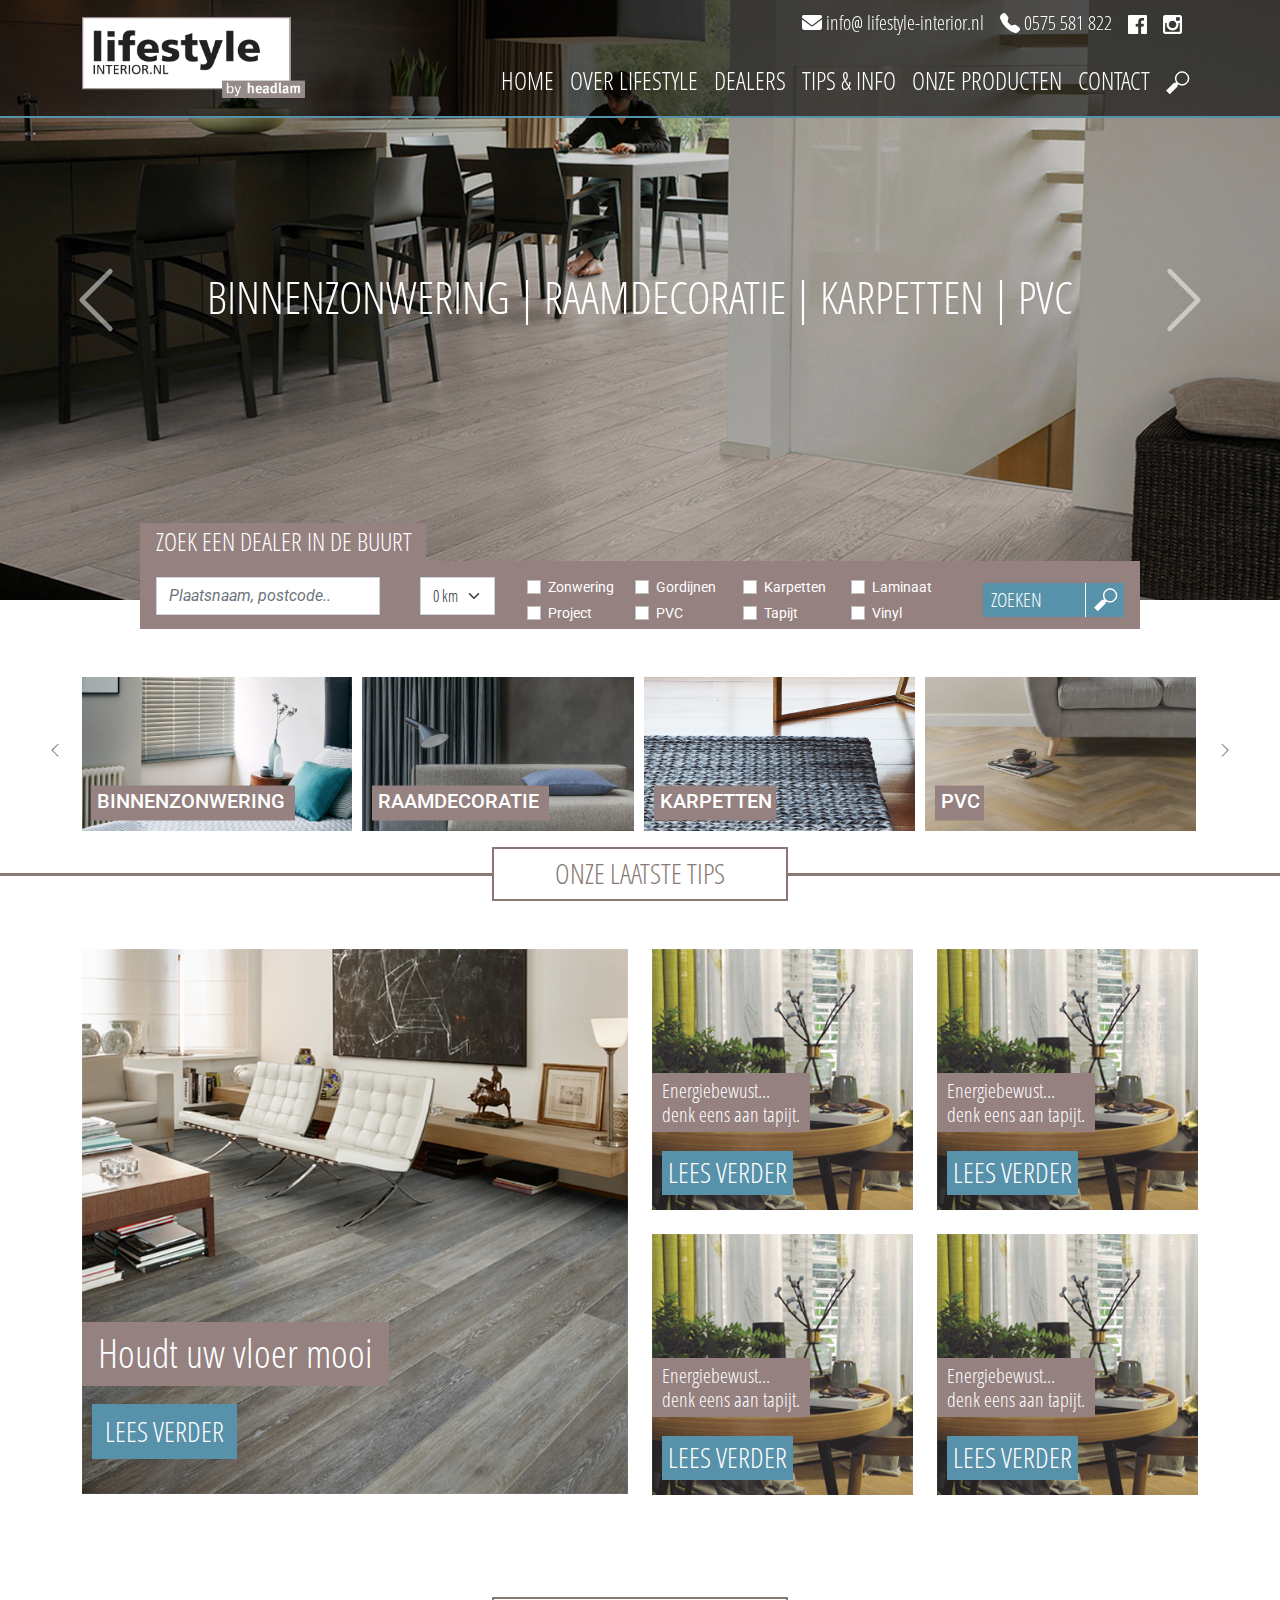
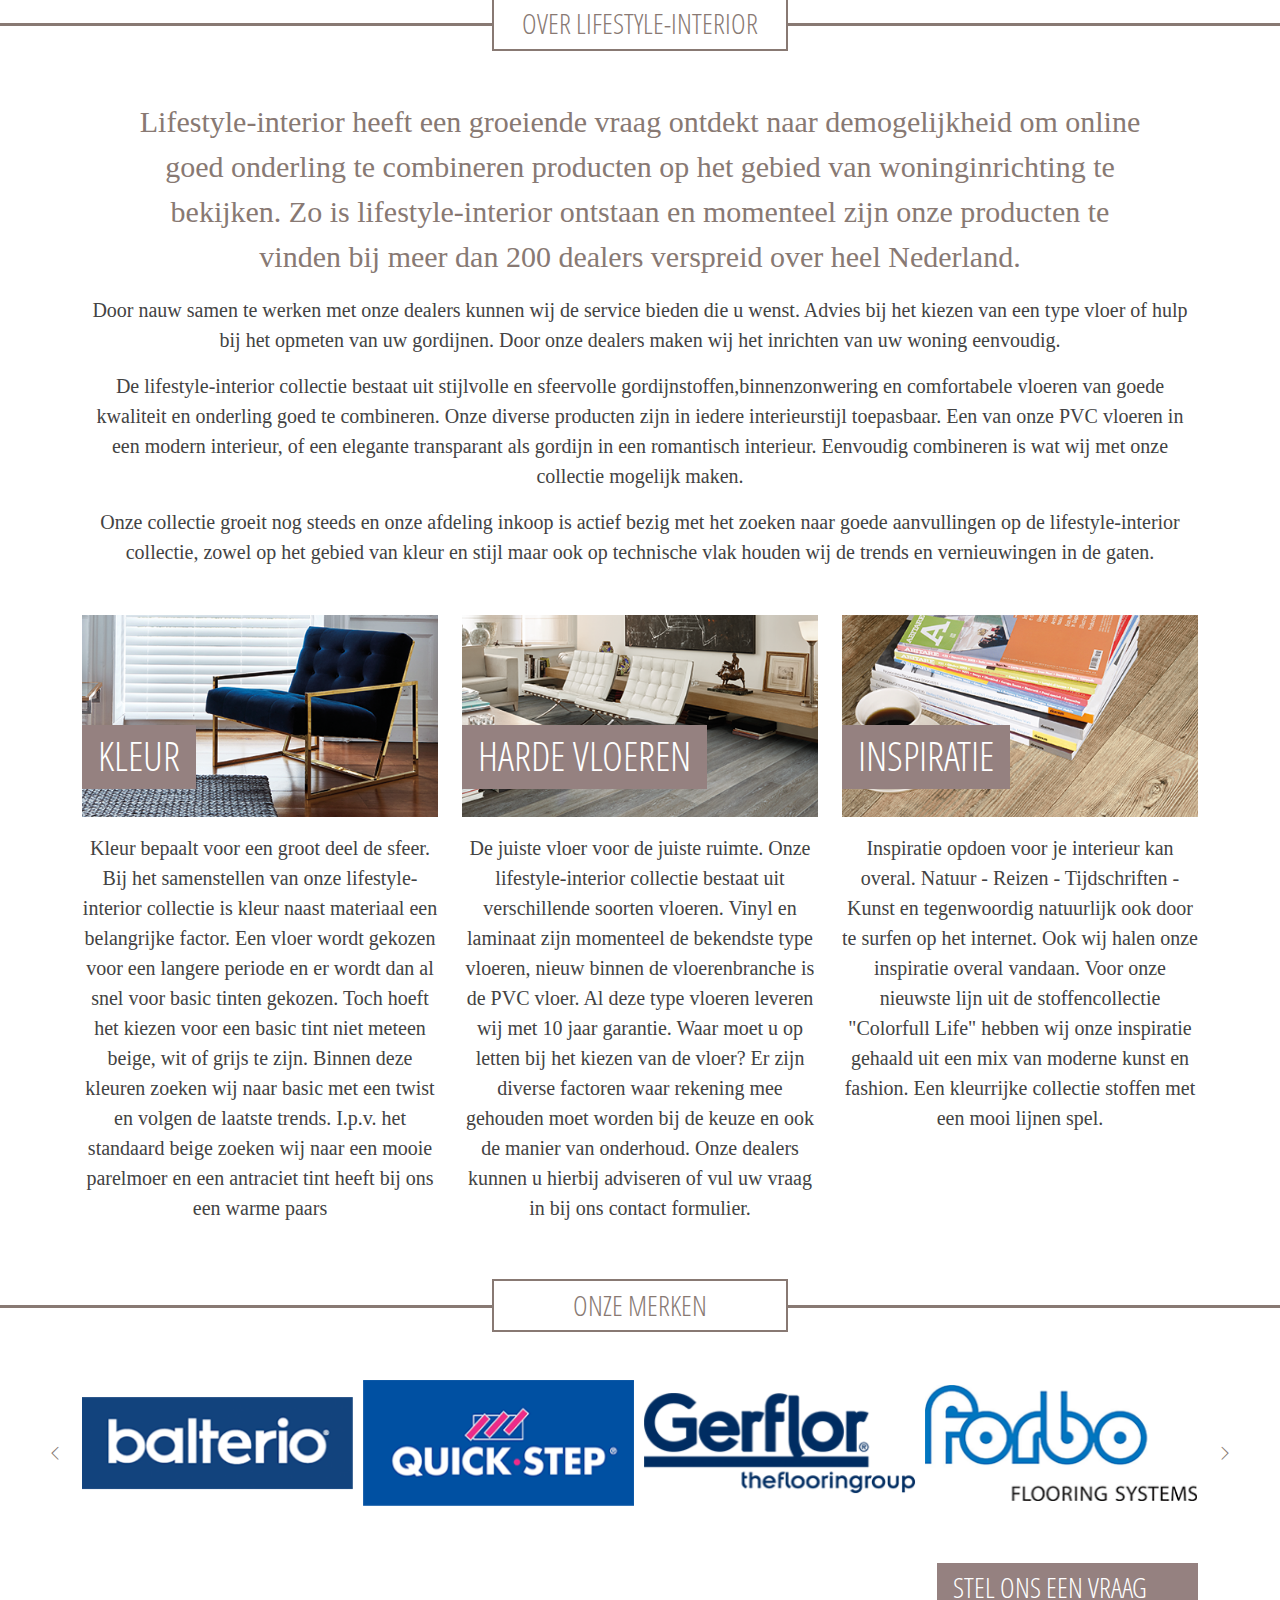
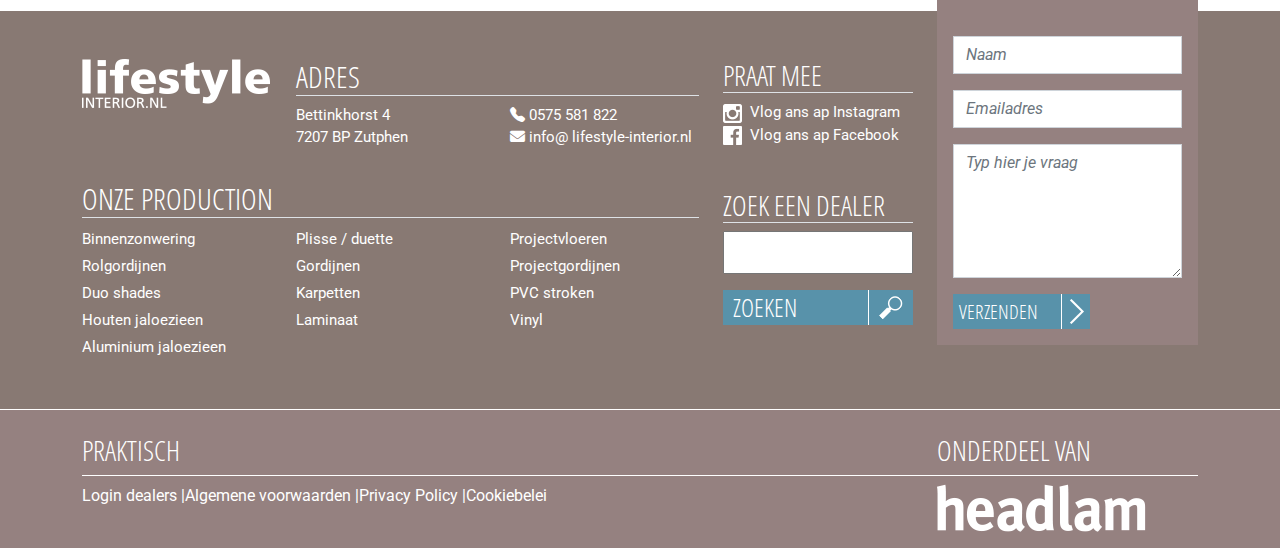
<file: index.html>
<!DOCTYPE html>
<html lang="en">
<head>
  <title>home-page</title>
  <meta charset="utf-8">
  <meta name="viewport" content="width=device-width, initial-scale=1">
  <!-- Bootstrap CSS -->
  <link rel="stylesheet" href="https://cdn.jsdelivr.net/npm/bootstrap-icons@1.5.0/font/bootstrap-icons.css">
  <link href="./vendor/bootstrap/css/bootstrap.min.css" rel="stylesheet">
  <!-- Fonts CSS -->
  <link href="https://cdnjs.cloudflare.com/ajax/libs/font-awesome/5.13.0/css/all.min.css" rel="stylesheet">
  <link rel="stylesheet" href="./fonts/stylesheet.css">
  <link rel="stylesheet" href="https://cdnjs.cloudflare.com/ajax/libs/font-awesome/6.1.1/css/all.min.css" />
  <link rel="preconnect" href="https://fonts.googleapis.com">
  <link rel="preconnect" href="https://fonts.gstatic.com" crossorigin>
  <link href="https://fonts.googleapis.com/css2?family=Open+Sans:ital,wght@0,300;0,400;0,500;0,600;0,700;0,800;1,300;1,400;1,500;1,600;1,700;1,800&display=swap" rel="stylesheet">
  <link rel="preconnect" href="https://fonts.googleapis.com">
  <link rel="preconnect" href="https://fonts.gstatic.com" crossorigin>
  <link href="https://fonts.googleapis.com/css2?family=Montserrat:wght@400;500&family=Open+Sans:ital,wght@0,300;0,400;0,500;0,600;0,700;0,800;1,300;1,400;1,500;1,600;1,700;1,800&display=swap" rel="stylesheet">
  <link href="https://fonts.googleapis.com/css2?family=Roboto:wght@300&display=swap" rel="stylesheet">
  <link href="https://fonts.googleapis.com/css2?family=Roboto:ital,wght@1,300&display=swap" rel="stylesheet">
  <!-- Owl Carousel -->
  <link rel="stylesheet" href="https://cdnjs.cloudflare.com/ajax/libs/OwlCarousel2/2.3.4/assets/owl.carousel.min.css">
  <link rel="stylesheet"
    href="https://cdnjs.cloudflare.com/ajax/libs/OwlCarousel2/2.3.4/assets/owl.theme.default.min.css">
  <!-- Custom CSS -->
  <link rel="stylesheet" href="css/style.css">
</head>
<body>
<!--navbar-->
<header>
<nav class="navbar navbar-expand-lg nav-one fixed-top">
      <div class="container">
        <a class="navbar-brand" href="#">
          <img src="./img/lifestyle-interior-Huislijn-Headlam_408cCMYK.png" class="img-fluid">
        </a>
        <button class="navbar-toggler" type="button" data-bs-toggle="collapse" data-bs-target="#collapsibleNavbar">
          <i class="bi bi-list "></i>
        </button>
        <div class="collapse navbar-collapse flex-column align-items-end" id="collapsibleNavbar">
          <div class="contact-info">
            <ul class="contact-list d-flex list-unstyled">
              <li class="pe-3"> <a href="mailto:info@ lifestyle-interior.nl" class="text-white text-decoration-none"><i
                    class="fas fa-envelope "></i> info@ lifestyle-interior.nl</a></li>
              <li class="pe-3"> <a href="tel:0575 581 822" class="text-white text-decoration-none">
                  <i class="bi bi-telephone-fill"></i> 0575 581 822</a></li>
              <li class="pe-3"> <a href="#"><img class="img-fluid " src="./img/Vector-Smart-Object-copy-3.png"></i></a>
              </li>
              <li class="pe-3"> <a href="#"><img class="img-fluid " src="./img/Vector-Smart-Object-copy-2.png"></i></a>
              </li>
            </ul>
          </div>
          <ul class="navbar-nav">
            <li class="nav-item"><a class="nav-link" href="./index.html">HOME</a></li>
            <li class="nav-item"><a class="nav-link" href="#about">OVER LIFESTYLE</a></li>
            <li class="nav-item"><a class="nav-link" href="#referenties">DEALERS</a></li>
            <li class="nav-item"><a class="nav-link" href="#contact">TIPS & INFO</a></li>
            <li class="nav-item"><a class="nav-link" href="#contact">ONZE PRODUCTEN</a></li>
            <li class="nav-item"><a class="nav-link" href="#contact">CONTACT</a></li>
            <li class="nav-item"><a class="nav-link" href="#"> <img src="./img/navbar-magnifier.png" class="img-fluid"></a></li>
          </ul>
        </div>
      </div>
</nav>
</header>
<!--carousel-->
<div class="head-img d-flex">
    <div id="carouselExampleCaptions" class="carousel slide w-100" data-bs-ride="carousel"
      style="overflow: hidden;height: 320px;display: flex;align-items: center">
      <div class="carousel-inner ">
        <div class="carousel-item active ">
          <div class="carousel-caption text-uppercase">
            <h3 style="font-size: 45px;">BINNENZONWERING | Raamdecoratie | karpetten | PVC</h3>
          </div>
        </div>
        <div class="carousel-item">
          <div class="carousel-caption text-uppercase">
            <h3 style="font-size: 45px;">BINNENZONWERING | Raamdecoratie | karpetten | PVC</h3>
          </div>
        </div>
        <div class="carousel-item">
          <div class="carousel-caption text-uppercase">
            <h3 style="font-size: 45px;">BINNENZONWERING | Raamdecoratie | karpetten | PVC</h3>
          </div>
        </div>
      </div>
      <button class="carousel-control-prev" type="button" data-bs-target="#carouselExampleCaptions"
        data-bs-slide="prev">
        <span class="carousel-control-prev-icon" aria-hidden="true"></span>
      </button>
      <button class="carousel-control-next" type="button" data-bs-target="#carouselExampleCaptions"
        data-bs-slide="next">
        <span class="carousel-control-next-icon" aria-hidden="true"></span>
      </button>
    </div>
</div>
<!--form-->
<div class="container-fluid px-0">
    <div class="container customer">
      <div class="row justify-content-center">
        <div class="col-xl-12">
          <form style="position: relative;z-index:1;margin-top: -77px;">
            <label for="code" class="form-label ps-3 
             form-title">ZOEK EEN DEALER IN DE BUURT </label>
            <div class="layout-form pt-3 ps-3 pe-3 ">
              <div class="row">
                <div class="col-lg-3">
                  <input type="text" class="form-control rounded-0 Plaatsnaam " id="text"
                    placeholder="Plaatsnaam, postcode.." name="email">
                </div>
                <div class="col-lg-7 mt-lg-0 mt-2 d-lg-flex">
                  <div>
                    <select class="form-select rounded-0   ms-lg-3" aria-label="Default select example">
                      <option selected>0 km</option>
                      <option value="1">One</option>
                      <option value="2">Two</option>
                      <option value="3">Three</option>
                    </select>
                  </div>
                  <div class="dealer-font d-lg-flex ps-lg-5 mt-lg-0 mt-2">
                    <div class="form-check">
                      <input class="form-check-input rounded-0" type="checkbox" value="" id="flexCheckDefault">
                      <label class="form-check-label" for="flexCheckDefault">
                        Zonwering
                      </label>
                    </div>
                    <div class="form-check">
                      <input class="form-check-input rounded-0 " type="checkbox" value="" id="flexCheckDefault">
                      <label class="form-check-label" for="flexCheckDefault">
                        Gordijnen
                      </label>
                    </div>
                    <div class="form-check">
                      <input class="form-check-input rounded-0" type="checkbox" value="" id="flexCheckDefault">
                      <label class="form-check-label" for="flexCheckDefault">
                        Karpetten
                      </label>
                    </div>
                    <div class="form-check">
                      <input class="form-check-input rounded-0 " type="checkbox" value="" id="flexCheckDefault">
                      <label class="form-check-label" for="flexCheckDefault">
                        Laminaat
                      </label>
                    </div>
                    <div class="form-check">
                      <input class="form-check-input rounded-0" type="checkbox" value="" id="flexCheckDefault">
                      <label class="form-check-label" for="flexCheckDefault">
                        Project
                      </label>
                    </div>
                    <div class="form-check">
                      <input class="form-check-input rounded-0 " type="checkbox" value="" id="flexCheckDefault" >
                      <label class="form-check-label" for="flexCheckDefault">
                        PVC
                      </label>
                    </div>
                    <div class="form-check">
                      <input class="form-check-input rounded-0" type="checkbox" value="" id="flexCheckDefault">
                      <label class="form-check-label" for="flexCheckDefault">
                        Tapijt
                      </label>
                    </div>
                    <div class="form-check">
                      <input class="form-check-input rounded-0 " type="checkbox" value="" id="flexCheckDefault">
                      <label class="form-check-label" for="flexCheckDefault">
                        Vinyl
                      </label>
                    </div>
                  </div>
                </div>
                <div class="col-lg-2">
                  <div class="pb-3">
                    <button type="button" class="ps-2" id="zook-nav"><span>ZOEKEN</span><img src="./img/magnify.png" class="img-fluid"></button>
                  </div>
                </div>
              </div>
            </div>
          </form>
        </div>
      </div>
    </div>
</div>
<!--first-owl-carousel-->
<div class="container mt-5 main">
    <div id="featured" class="owl-carousel owl-theme wrapper text-uppercase">
      <div class="item">
        <div class="owl-text-overlay" style="width:75%">
          <h2 class="owl-title">Binnenzonwering</h2>
        </div>
        <img src="./img/col-1.png" class="img-fluid">
      </div>
      <div class="item">
        <div class="owl-text-overlay" style="width:65%">
          <h2 class="owl-title">Raamdecoratie</h2>
        </div>
        <img src="./img/col-2.png" class="img-fluid">
      </div>
      <div class="item">
        <div class="owl-text-overlay " style="width:45%">
          <h2 class="owl-title">karpetten</h2>
        </div>
        <img src="./img/col-3.png" class="img-fluid">
      </div>
      <div class="item">
        <div class="owl-text-overlay " style="width:18%">
          <h2 class="owl-title">pvc</h2>
        </div>
        <img src="./img/col-4.png" class="img-fluid">
      </div>
      <div class="item">
        <div class="owl-text-overlay " style="width:18%">
          <h2 class="owl-title">pvc</h2>
        </div>
        <img src="./img/col-4.png" class="img-fluid">
      </div>
      <div class="item">
        <div class="owl-text-overlay " style="width:18%">
          <h2 class="owl-title">pvc</h2>
        </div>
        <img src="./img/col-4.png" class="img-fluid">
      </div>
    </div>
</div>
<!--border-box-->
<div class="container-fluid px-0 mt-3 box-0">
    <div class="pt-2 box-1">
      <h3>Onze laatste tips</h3>
    </div>
</div>
<!--large-grid-->
<div class="container mt-5 ">
      <div class="row">
        <div class="col-lg-6 col-md-12">
          <div class="position-relative">
          <img class="img-fluid" src="./img/Layer-3.png">
          <h2 class="text-overlay text-center">Houdt uw vloer mooi</h2>
          </div>
          <button type="button" class="btn  rounded-0">LEES VERDER</button>
          </div>
        <div class="col-lg-6 col-md-12 ">
          <div class="row">
            <div class="col-lg-6 col-md-6 mb-4">
              <div class=" position-relative">
               <img class="img-fluid w-100" src="./img/Layer-4.png">
               <h2 class="text-img">Energiebewust...<br>denk eens aan tapijt.</h2>
               <button type="button" class="btn-2  rounded-0">LEES VERDER</button>
              </div>
              </div>
            <div class="col-lg-6 col-md-6 mb-4">
              <div class=" position-relative">
                <img class="img-fluid w-100" src="./img/Layer-4.png">
                <h2 class="text-img">Energiebewust...<br>denk eens aan tapijt.</h2>
                <button type="button" class="btn-2  rounded-0">LEES VERDER</button>
              </div>
              </div>
          </div>
          <div class="row">
            <div class="col-lg-6 col-md-6 mb-4">
              <div class=" position-relative">
                <img class="img-fluid w-100" src="./img/Layer-4.png">
                <h2 class="text-img">Energiebewust...<br>denk eens aan tapijt.</h2>
                <button type="button" class="btn-2  rounded-0">LEES VERDER</button>
              </div>
              </div>
           <div class="col-lg-6 col-md-6  ">
              <div class=" position-relative">
                <img class="img-fluid w-100 " src="./img/Layer-4.png">
                <h2 class="text-img">Energiebewust...<br>denk eens aan tapijt.</h2>
                <button type="button" class="btn-2  rounded-0">LEES VERDER</button>
                </div>
              </div>
          </div>
            </div>
          </div>
        </div>

<!--border-box-2-->
<div class="container-fluid px-0  mt-5 box-0">
    <div class="pt-2 box-1">
      <h3>OVER LIFESTYLE-INTERIOR</h3>
    </div>
</div>
<!--first text box-->
<div class="container mt-5">
    <div class="text-wrap ms-lg-5 me-lg-5">
      <p>Lifestyle-interior heeft een groeiende vraag
        ontdekt naar demogelijkheid om online goed
        onderling te combineren producten op het gebied
        van woninginrichting te bekijken.
        Zo is lifestyle-interior ontstaan en momenteel
        zijn onze producten te vinden bij meer dan 200
        dealers verspreid over heel Nederland.</p>
    </div>
</div>
<!--second text box-->
<div class="container">
    <div class="text-wrap-2 ">
      <p>Door nauw samen te werken met onze
        dealers kunnen wij de service bieden
        die u wenst. Advies bij het kiezen van
        een type vloer of hulp bij het opmeten
        van uw gordijnen. Door onze dealers maken
        wij het inrichten van uw woning eenvoudig.
      </p>
    </div>
    <div class="text-wrap-2">
      <p>De lifestyle-interior collectie bestaat uit
        stijlvolle en sfeervolle gordijnstoffen,binnenzonwering
        en comfortabele vloeren van goede kwaliteit en onderling
        goed te combineren. Onze diverse producten zijn in iedere
        interieurstijl toepasbaar. Een van onze PVC vloeren
        in een modern interieur, of een elegante transparant als
        gordijn in een romantisch interieur. Eenvoudig combineren
        is wat wij met onze collectie mogelijk maken.
      </p>
    </div>
    <div class="text-wrap-2">
      <p>Onze collectie groeit nog
        steeds en onze afdeling inkoop
        is actief bezig met het zoeken
        naar goede aanvullingen op de lifestyle-interior
        collectie, zowel op het gebied van kleur en stijl
        maar ook op technische vlak houden wij de trends
        en vernieuwingen in de gaten.
      </p>
    </div>
</div>
<!--three-images-->
<div class="container mt-5">
    <div class="row">
      <div class="col-lg-4">
        <div class="position-relative">
        <img src="./img/Layer-14.png" class="img-fluid w-100">
        <h2 class="text-over-two text-center">KLEUR</h2>
      </div>
        <div class="text-col pt-3 pb-4">
          <p>Kleur bepaalt voor een groot
            deel de sfeer. Bij het samenstellen
            van onze lifestyle-interior collectie
            is kleur naast materiaal een belangrijke
            factor. Een vloer wordt gekozen voor een
            langere periode en er wordt dan al snel voor
            basic tinten gekozen. Toch hoeft het kiezen
            voor een basic tint niet meteen beige, wit
            of grijs te zijn. Binnen deze kleuren zoeken
            wij naar basic met een twist en volgen de laatste
            trends. I.p.v. het standaard beige zoeken wij naar
            een mooie parelmoer en een antraciet tint heeft bij
            ons een warme paars
          </p>
        </div>
      </div>
      <div class="col-lg-4">
        <div class="position-relative">
        <img src="./img/Layer-15.png" class="img-fluid w-100">
        <h2 class="text-over-two text-center">HARDE VLOEREN</h2>
        </div>
        <div class="text-col pt-3 pb-4">
          <p>De juiste vloer voor de juiste ruimte.
            Onze lifestyle-interior collectie bestaat
            uit verschillende soorten vloeren. Vinyl
            en laminaat zijn momenteel de bekendste type
            vloeren, nieuw binnen de vloerenbranche is de
            PVC vloer. Al deze type vloeren leveren wij met
            10 jaar garantie. Waar moet u op letten bij het
            kiezen van de vloer? Er zijn diverse factoren
            waar rekening mee gehouden moet worden bij de
            keuze en ook de manier van onderhoud. Onze
            dealers kunnen u hierbij adviseren of vul uw
            vraag in bij ons contact formulier.
          </p>
        </div>
      </div>
      <div class="col-lg-4">
        <div class="position-relative">
        <img src="./img/Layer-16.png" class="img-fluid w-100">
        <h2 class="text-over-two text-center">INSPIRATIE</h2>
      </div>
        <div class="text-col pt-3 pb-4">
          <p>Inspiratie opdoen voor je interieur
            kan overal. Natuur - Reizen - Tijdschriften
            - Kunst en tegenwoordig natuurlijk ook door
            te surfen op het internet. Ook wij halen onze
            inspiratie overal vandaan. Voor onze nieuwste
            lijn uit de stoffencollectie "Colorfull Life"
            hebben wij onze inspiratie gehaald uit een mix
            van moderne kunst en fashion. Een kleurrijke
            collectie stoffen met een mooi lijnen spel.
          </p>
        </div>
      </div>
    </div>
</div>
<!--border-box-3-->
<div class="container-fluid px-0 mt-3 box-0">
    <div class="pt-2 box-1">
      <h3>ONZE MERKEN</h3>
    </div>
</div>
<!--second-owl-carousel-->
<div class="container mt-5 ">
  <div id="our-client" class="owl-carousel owl-theme wrapper-2">
    <div class="item">
      <img src="./img/balterio.png" class="img-fluid">
    </div>
    <div class="item">
      <img src="./img/Quick-step-logo.png" class="img-fluid">
    </div>
    <div class="item">
      <img src="./img/gerflor-logo.png" class="img-fluid">
    </div>
    <div class="item">
      <img src="./img/forbo.png" class="img-fluid">
    </div>
    <div class="item">
      <img src="./img/balterio.png" class="img-fluid">
    </div>
    <div class="item">
      <img src="./img/Quick-step-logo.png" class="img-fluid">
    </div>
    <div class="item">
      <img src="./img/gerflor-logo.png" class="img-fluid">
    </div>
    <div class="item">
      <img src="./img/forbo.png" class="img-fluid">
    </div>
</div>
</div>
<!-- first footer-->
  <div class="footer  pt-5 pb-5">
    <div class="container  bg-footer">
      <div class="row">
        <div class="col-md-8 col-lg-9">
          <div class="row">
            <div class="col-lg-3">
              <img src="./img/footer-logo.png" alt="" class="img-fluid ">
            </div>
            <div class="col-lg-6 mt-lg-0 mt-4">
              <h3 class="border-bottom" style="font-size: 30px;">ADRES</h3>
              <div class="row">
                <div class="col-lg-6">
                  <p style="font-family: Roboto;font-size: 15px;">Bettinkhorst 4<br>7207 BP Zutphen</p>
                </div>
                <div class="col-lg-6">
                  <p style="font-family: Roboto;font-size: 15px;">
                    <i class="bi bi-telephone-fill"></i>
                    <a href="tel:0575 581 822" class="text-white text-decoration-none">0575 581 822</a><br>
                    <i class="fa-solid fa-envelope"></i>
                    <a href="mailto:info@ lifestyle-interior.nl" class="text-white text-decoration-none">info@
                      lifestyle-interior.nl</a></p>
                </div>
              </div>
            </div>
            <div class="col-lg-3">
              <h3 class="border-bottom" style="border-bottom: 2px solid #fff;">PRAAT MEE</h3>
              <p style="font-family: Roboto;font-size: 15px;">
                <a href="#"><img class="img-fluid" src="./img/Vector-Smart-Object-copy-2.png"></a>&nbsp; Vlog ans ap
                Instagram<br>
                <a href="#"><img class="img-fluid" src="./img/Vector-Smart-Object-copy-3.png"></a>&nbsp; Vlog ans ap
                Facebook</p>
            </div>
          </div>
          <div class="row">
            <div class="col-lg-9 mt-lg-3 mt-4 ">
              <h3 class="border-bottom" style="font-size: 30px;">ONZE PRODUCTION</h3>
              <div class="row">
                <div class="col-lg-4">
                  <div style="font-family: Roboto;font-size: 15px;list-style: none;line-height: 27px;">
                    <li>Binnenzonwering</li>
                    <li>Rolgordijnen</li>
                    <li>Duo shades</li>
                    <li>Houten jaloezieen</li>
                    <li>Aluminium jaloezieen</li>
                  </div>
                </div>
                <div class="col-lg-4">
                  <div style="font-family: Roboto;font-size: 15px;list-style: none;line-height: 27px;">
                    <li>Plisse / duette</li>
                    <li>Gordijnen</li>
                    <li>Karpetten</li>
                    <li>Laminaat </li>
                  </div>
                </div>
                <div class="col-lg-4">
                  <div style="font-family: Roboto;font-size: 15px;list-style: none;line-height: 27px;">
                    <li>Projectvloeren</li>
                    <li>Projectgordijnen</li>
                    <li>PVC stroken</li>
                    <li>Vinyl</li>
                  </div>
                </div>
              </div>
            </div>
            <div class="col-lg-3 mt-lg-4 mt-4">
              <h3 class="border-bottom" style="border-bottom: 2px solid #fff;">ZOEK EEN DEALER</h3>
              <input type="text" style="width: 100%;height: 25%;">
              <div class="  pb-3">
                <button type="button" class="mt-3 w-100 " id="zook-2"><span>ZOEKEN</span><img src="./img/magnify.png"></button>
              </div>
            </div>
          </div>
        </div>
        <div class="col-md-4 col-lg-3">
          <form class="mt-n10 footerbox-bg px-3">
            <h3 class="pt-2">STEL ONS EEN VRAAG</h3>
            <div class="mt-3 pt-3 mb-3">

              <input type="name" class="form-control rounded-0" style="font-family: Roboto;font-style: italic;"
                id="name" placeholder="Naam">
            </div>
            <div class="mb-3">
              <input type="email" class="form-control rounded-0" style="font-family: Roboto;font-style: italic;"
                id="email" placeholder="Emailadres">
            </div>
            <textarea class="form-control rounded-0" rows="5" style="font-family: Roboto;font-style: italic;"
              id="comment" name="text" placeholder="Typ hier je vraag"></textarea>
            <div class="pb-3">
              <button type="button" class="mt-3" id="zook-1"><span>VERZENDEN</span><img src="./img/arrow.png" class="img-fluid"></button>
            </div>
          </form>
        </div>
      </div>
    </div>
  </div>
<!--bottom-footer-->
    <div class="bottom-footer">
      <div class="container">
        <div class="row">
          <div class="col-lg-9 mt-4">
          <h3>PRAKTISCH</h3>
          </div>
          <div class="col-lg-3 mt-4">
          <h3>ONDERDEEL VAN</h3>
      </div>
      </div>
      <div style="border-top:1px solid #fff">
      </div>
      <div class="row">
        <div class="col-lg-9  mt-2">
          <div class="col-lg">
            <ul class="lit d-flex align-items-center ps-0">
             <li><a href="#">Login dealers |</a></li>
             <li><a href="#">Algemene voorwaarden |</a></li>
             <li><a href="#">Privacy Policy |</a></li>
             <li><a href="#">Cookiebelei</a></li>
            </ul>
          </div>
        </div>
        <ul class="col-lg-3  lit mt-2">
         <li><img src="./img/Layer-19.png" class="img-fluid "></li>
        </ul>
      </div>
      </div>
    </div>
<!-- scripts -->
  <script src="./js/jquery.min.js"> </script>
  <script src="./vendor/bootstrap/js/bootstrap.min.js"></script>
  <script src="https://cdnjs.cloudflare.com/ajax/libs/OwlCarousel2/2.3.4/owl.carousel.min.js"></script>
  <script>
    $(document).ready(function () {
      $("ul.navbar-nav > li").click(function (e) {
        $("ul.navbar-nav > li").removeClass("active");
        $(this).addClass("active");
      });
    });
  </script>
  <script>
 $(document).ready(function () {
    $('.owl-carousel').owlCarousel({
      loop: true,
      margin: 10,
      dots: false,
      // autoplay: true,
      responsive: {
        0: {
          items: 1           
        },
        600: {
          items: 3
          
        },
        1000: {
          items: 4,
         nav: true,
         navText: ["<i class='bi bi-chevron-left'></i>", "<i class='bi bi-chevron-right'></i>"],
        }
      }
    });
  
  });
   
  </script>
</body>
</html>
</file>
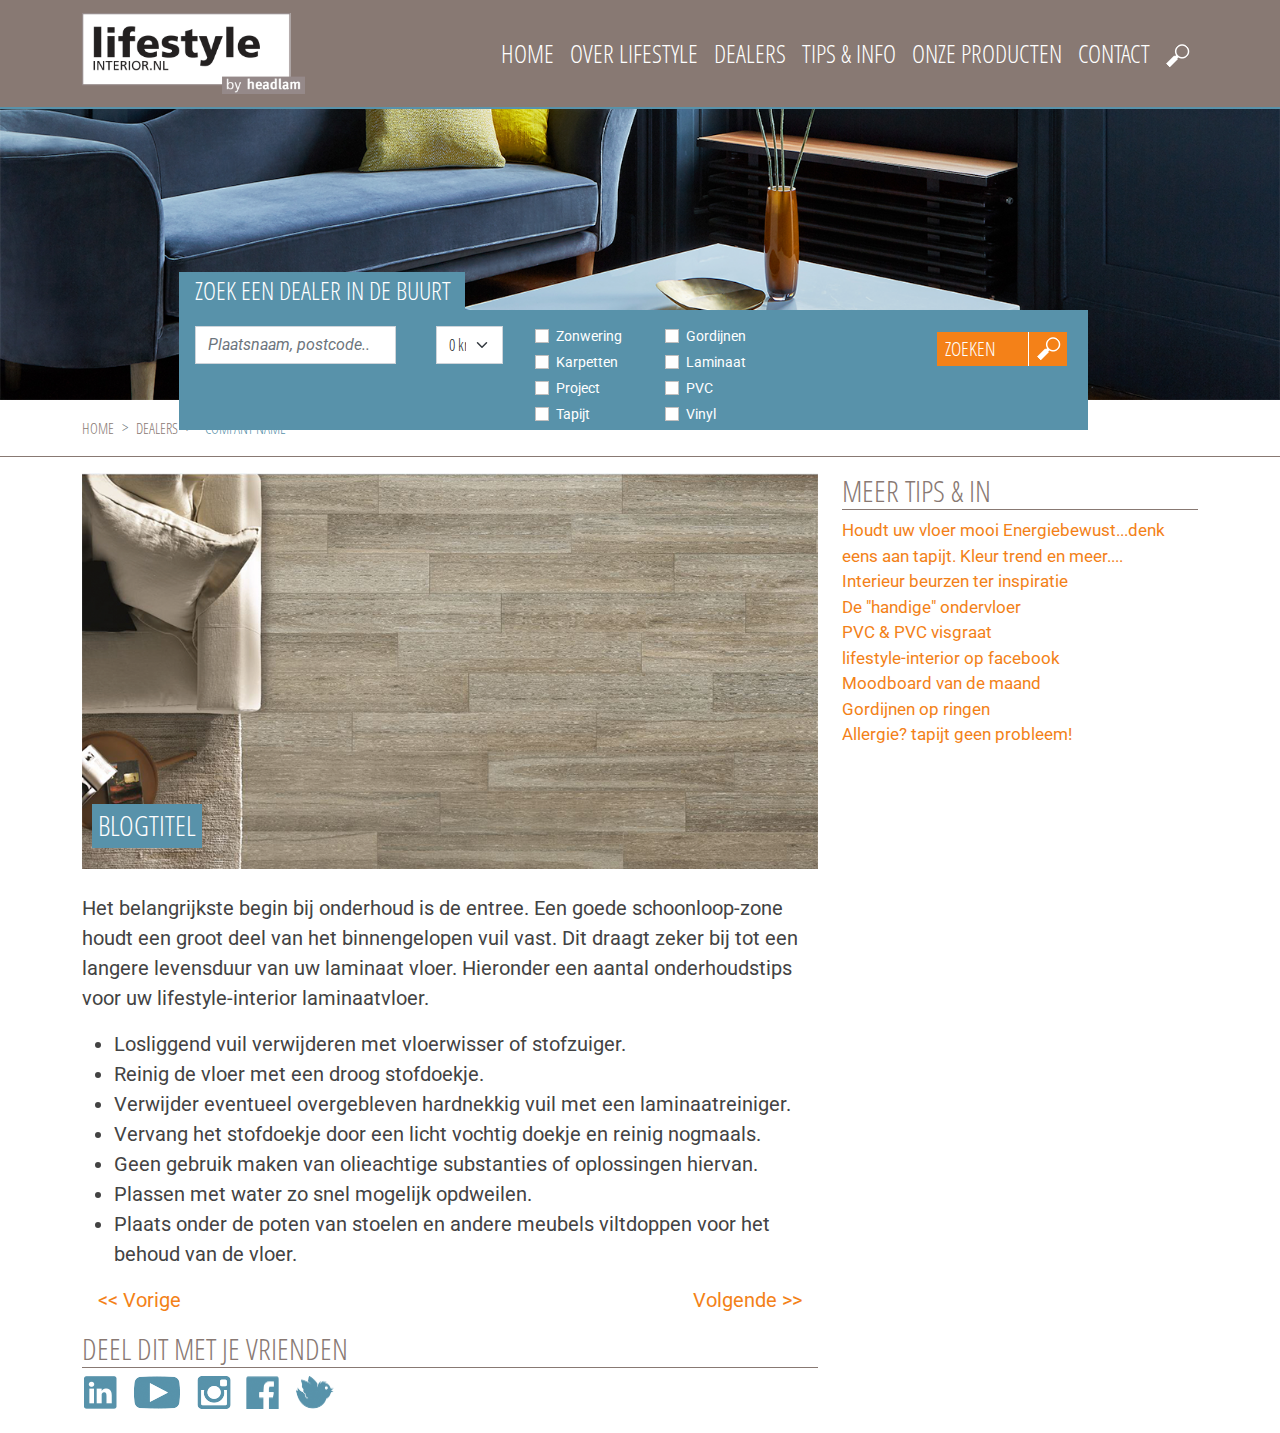
<file: blog.html>
<!DOCTYPE html>
<html lang="en">
<head>
  <title>Blog-page</title>
  <meta charset="utf-8">
  <meta name="viewport" content="width=device-width, initial-scale=1">
  <!-- Bootstrap CSS -->
  <link rel="stylesheet" href="https://cdn.jsdelivr.net/npm/bootstrap-icons@1.5.0/font/bootstrap-icons.css">
  <link href="./vendor/bootstrap/css/bootstrap.min.css" rel="stylesheet">
  <!-- Fonts CSS -->
  <link href="https://cdnjs.cloudflare.com/ajax/libs/font-awesome/5.13.0/css/all.min.css" rel="stylesheet">
  <link rel="stylesheet" href="./fonts/stylesheet.css">
  <link rel="stylesheet" href="https://cdnjs.cloudflare.com/ajax/libs/font-awesome/6.1.1/css/all.min.css" />
  <link rel="preconnect" href="https://fonts.googleapis.com">
  <link rel="preconnect" href="https://fonts.gstatic.com" crossorigin>
  <link href="https://fonts.googleapis.com/css2?family=Open+Sans:ital,wght@0,300;0,400;0,500;0,600;0,700;0,800;1,300;1,400;1,500;1,600;1,700;1,800&display=swap" rel="stylesheet">
  <link rel="preconnect" href="https://fonts.googleapis.com">
  <link rel="preconnect" href="https://fonts.gstatic.com" crossorigin>
  <link href="https://fonts.googleapis.com/css2?family=Montserrat:wght@400;500&family=Open+Sans:ital,wght@0,300;0,400;0,500;0,600;0,700;0,800;1,300;1,400;1,500;1,600;1,700;1,800&display=swap" rel="stylesheet">
  <link href="https://fonts.googleapis.com/css2?family=Roboto:wght@300&display=swap" rel="stylesheet">
  <link href="https://fonts.googleapis.com/css2?family=Roboto:ital,wght@1,300&display=swap" rel="stylesheet">
  <!-- Owl Carousel -->
  <link rel="stylesheet" href="https://cdnjs.cloudflare.com/ajax/libs/OwlCarousel2/2.3.4/assets/owl.carousel.min.css">
  <link rel="stylesheet"
    href="https://cdnjs.cloudflare.com/ajax/libs/OwlCarousel2/2.3.4/assets/owl.theme.default.min.css">
  <!-- Custom CSS -->
  <link rel="stylesheet" href="css/style.css">
</head>
<body>
<!--navbar-->
<header>
        <nav class="navbar navbar-expand-lg nav-two fixed-top">
              <div class="container">
                <a class="navbar-brand" href="#">
                  <img src="./img/lifestyle-interior-Huislijn-Headlam_408cCMYK.png" class="img-fluid">
                </a>
                <button class="navbar-toggler" type="button" data-bs-toggle="collapse" data-bs-target="#collapsibleNavbar">
                  <i class="bi bi-list "></i>
                </button>
                <div class="collapse navbar-collapse flex-column align-items-end" id="collapsibleNavbar"> 
                  <ul class="navbar-nav">
                    <li class="nav-item"><a class="nav-link" href="#">HOME</a></li>
                    <li class="nav-item"><a class="nav-link" href="#about">OVER LIFESTYLE</a></li>
                    <li class="nav-item"><a class="nav-link" href="#referenties">DEALERS</a></li>
                    <li class="nav-item"><a class="nav-link" href="#contact">TIPS & INFO</a></li>
                    <li class="nav-item"><a class="nav-link" href="#contact">ONZE PRODUCTEN</a></li>
                    <li class="nav-item"><a class="nav-link" href="#contact">CONTACT</a></li>
                    <li class="nav-item"><a class="nav-link" href="#"> <img src="./img/navbar-magnifier.png" class="img-fluid"></a></li>
                  </ul>
                </div>
              </div>
        </nav>

<!--header-image-->
<div class="head-img-two">
    <!--form-dealer-->
    <div class="container-fluid px-0">
        <div class="container customer">
          <div class="row justify-content-center">
            <div class="col-xl-12">
              <form class="form-content ">
                <label for="code" class="form-label ps-3 
                form-title-dealer">ZOEK EEN DEALER IN DE BUURT </label>
                <div class="layout-form-dealer pt-3 ps-3 pe-3 ">
                  <div class="row">
                    <div class="col-lg-3">
                      <input type="text" class="form-control rounded-0 Plaatsnaam " id="text"
                        placeholder="Plaatsnaam, postcode.." name="email">
                    </div>
                    <div class="col-lg-7 mt-lg-0 mt-2 d-lg-flex">
                      <div>
                        <select class="form-select rounded-0   ms-lg-3" aria-label="Default select example">
                          <option selected>0 km</option>
                          <option value="1">One</option>
                          <option value="2">Two</option>
                          <option value="3">Three</option>
                        </select>
                      </div>
                      <div class="dealer-font-two d-lg-flex ps-lg-5 mt-lg-0 mt-2">
                        <div class="form-check">
                          <input class="form-check-input rounded-0" type="checkbox" value="" id="flexCheckDefault">
                          <label class="form-check-label" for="flexCheckDefault">
                            Zonwering
                          </label>
                        </div>
                        <div class="form-check">
                          <input class="form-check-input rounded-0 " type="checkbox" value="" id="flexCheckDefault">
                          <label class="form-check-label" for="flexCheckDefault">
                            Gordijnen
                          </label>
                        </div>
                        <div class="form-check">
                          <input class="form-check-input rounded-0" type="checkbox" value="" id="flexCheckDefault">
                          <label class="form-check-label" for="flexCheckDefault">
                            Karpetten
                          </label>
                        </div>
                        <div class="form-check">
                          <input class="form-check-input rounded-0 " type="checkbox" value="" id="flexCheckDefault">
                          <label class="form-check-label" for="flexCheckDefault">
                            Laminaat
                          </label>
                        </div>
                        <div class="form-check">
                          <input class="form-check-input rounded-0" type="checkbox" value="" id="flexCheckDefault">
                          <label class="form-check-label" for="flexCheckDefault">
                            Project
                          </label>
                        </div>
                        <div class="form-check">
                          <input class="form-check-input rounded-0 " type="checkbox" value="" id="flexCheckDefault" >
                          <label class="form-check-label" for="flexCheckDefault">
                            PVC
                          </label>
                        </div>
                        <div class="form-check">
                          <input class="form-check-input rounded-0" type="checkbox" value="" id="flexCheckDefault">
                          <label class="form-check-label" for="flexCheckDefault">
                            Tapijt
                          </label>
                        </div>
                        <div class="form-check">
                          <input class="form-check-input rounded-0 " type="checkbox" value="" id="flexCheckDefault">
                          <label class="form-check-label" for="flexCheckDefault">
                            Vinyl
                          </label>
                        </div>
                      </div>
                    </div>
                    <div class="col-lg-2">
                      <div class="pb-3">
                        <button type="button" class="ps-2" id="zook-nav-two"><span>ZOEKEN</span><img src="./img/magnify.png" class="img-fluid"></button>
                      </div>
                    </div>
                  </div>
                </div>
              </form>
            </div>
          </div>
        </div>
    </div>
</div>
</header>

<!--breadcrumbs-->
<div class="pt-3  bottom-border">
    <div class="container crumb-dealer">
    <nav style="--bs-breadcrumb-divider: '>';" aria-label="breadcrumb">
        <ol class="breadcrumb">
          <li class="breadcrumb-item" ><a href="#" class="text-decoration-none" style="color: #887973;font-size: 15px;">HOME</a></li>
          <li class="breadcrumb-item"><a href="#" class="text-decoration-none" style="color: #887973;font-size: 15px;">DEALERS</a></li>
          <li class="breadcrumb-item"><a href="#" class="text-decoration-none" style="color: #5892aa;font-size: 15px;">"COMPANY NAME"</a></li>
        </ol>
      </nav>
    </div>
</div>
<!--columns-->
<div class="container mt-3">
    <div class="row">
        <div class="col-lg-8">
            <div class="position-relative">
              <img src="./img/blog-col.png" class="img-fluid w-100">
              <button type="button" class="img-blog-btn  rounded-0">BLOGTITEL</button>
              <p  style="color: #434343; font-family: Roboto;font-size:20px;margin-top: -20px;">
                Het belangrijkste begin bij onderhoud
                 is de entree. Een goede schoonloop-zone 
                 houdt een groot deel van het binnengelopen 
                 vuil vast. Dit draagt zeker bij tot een 
                 langere levensduur van uw laminaat vloer.
                  Hieronder een aantal onderhoudstips voor
                   uw lifestyle-interior laminaatvloer.
              </p>
              <ul class=" text-decoration-none"style="color: #434343; font-family: Roboto;font-size:20px;">
                     <li>Losliggend vuil verwijderen met vloerwisser of stofzuiger.</li>
                     <li>Reinig de vloer met een droog stofdoekje.</li>
                     <li>Verwijder eventueel overgebleven hardnekkig vuil met een laminaatreiniger.</li>
                     <li> Vervang het stofdoekje door een licht vochtig doekje en reinig nogmaals.</li>
                     <li>Geen gebruik maken van olieachtige substanties of oplossingen hiervan.</li>
                     <li>Plassen met water zo snel mogelijk opdweilen.</li>
                     <li>Plaats onder de poten van stoelen en andere meubels viltdoppen voor het behoud van de vloer.</li>
              </ul>
            </div>
                <ul class="pagination d-flex justify-content-between">
                  <li class="page-item"><a class="text-decoration-none" href="#" style="color: #f38118; font-family: Roboto;font-size:20px;"> << Vorige</a></li>
                  <li class="page-item"><a class="text-decoration-none" href="#" style="color: #f38118; font-family: Roboto;font-size:20px;">Volgende >></a></li>
                </ul>
             <div class="footer-icon mb-4">
                <h3 class="text-uppercase " style="font-size: 30px;color:#887973;border-bottom: 1px solid #887973;">Deel dit met je vrienden</h3>
                <div class="icon-wrapper " style="width: 34%;">
                    <img src="./img/Untitled-1.png" class="img-fluid pe-lg-0 pe-2">
                    <img src="./img/y-play.png" class="img-fluid pe-lg-0 pe-2">
                    <img src="./img/insta.png" class="img-fluid pe-lg-0 pe-2">
                    <img src="./img/fb.png" class="img-fluid pe-lg-0 pe-2">
                    <img src="./img/twitter.png" class="img-fluid pe-lg-0 pe-2">
                  </div>
             </div>   
        </div>
        <div class="col-lg-4 mb-5">
            <h3 class="text-uppercase " style="font-size: 30px;color:#887973;border-bottom: 1px solid #887973;">Meer tips & in</h3>
            <p style=" font-family: Roboto;color:#f38118;font-size:17px;">Houdt uw vloer mooi
                Energiebewust...denk eens aan tapijt.
                Kleur trend en meer....<br>
                Interieur beurzen ter inspiratie<br>
                De "handige" ondervloer<br>
                PVC & PVC visgraat<br>
                lifestyle-interior op facebook<br>
                Moodboard van de maand<br>
                Gordijnen op ringen<br>
                Allergie? tapijt geen probleem!
            </p>
        </div>
    </div>
</div>
<!-- scripts -->
<script src="./js/jquery.min.js"> </script>
<script src="./vendor/bootstrap/js/bootstrap.min.js"></script>
<script src="https://cdnjs.cloudflare.com/ajax/libs/OwlCarousel2/2.3.4/owl.carousel.min.js"></script>
<script>
  $(document).ready(function () {
    $("ul.navbar-nav > li").click(function (e) {
      $("ul.navbar-nav > li").removeClass("active");
      $(this).addClass("active");
    });
  });
</script>
<script>
$(document).ready(function () {
  $('.owl-carousel').owlCarousel({
    loop: true,
    margin: 10,
    dots: false,
    // autoplay: true,
    responsive: {
      0: {
        items: 1           
      },
      600: {
        items: 3
        
      },
      1000: {
        items: 4,
       nav: true,
       navText: ["<i class='bi bi-chevron-left'></i>", "<i class='bi bi-chevron-right'></i>"],
      }
    }
  });

});
 
</script>
</body>
</html>
</file>
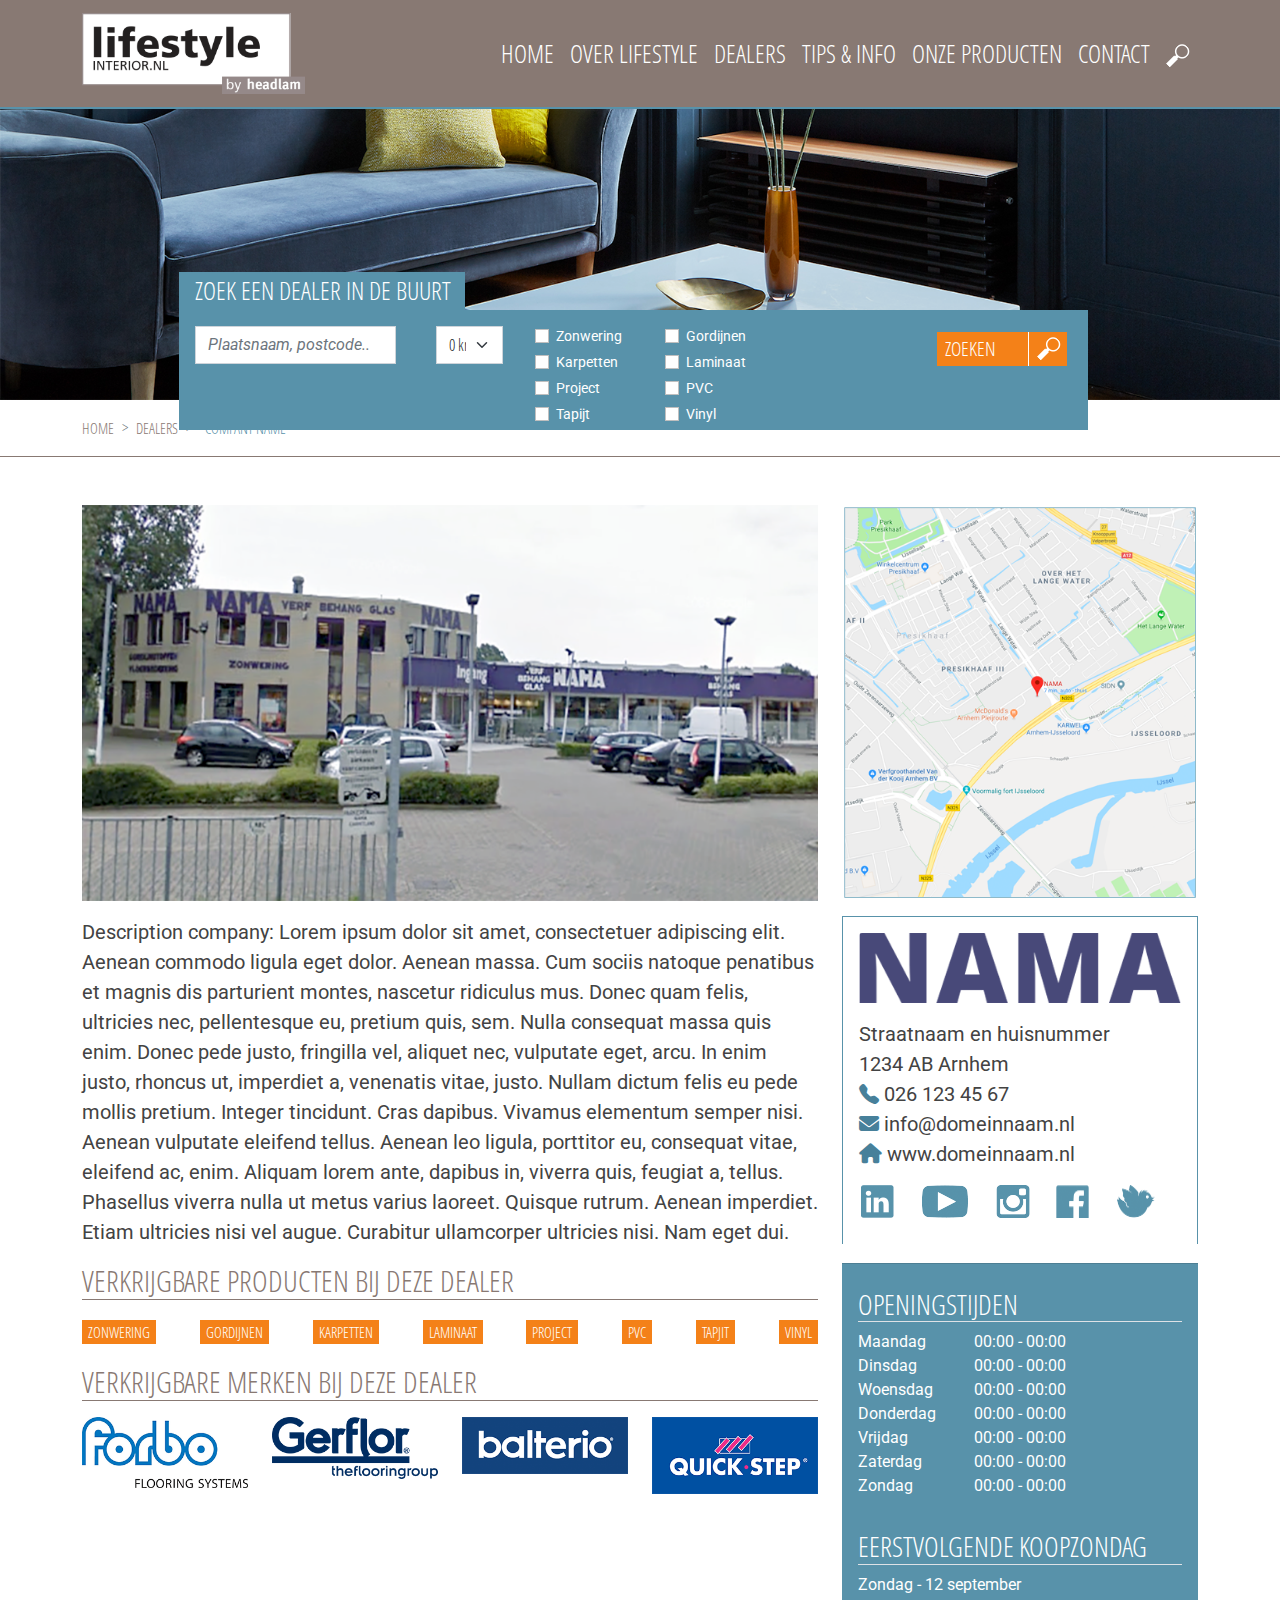
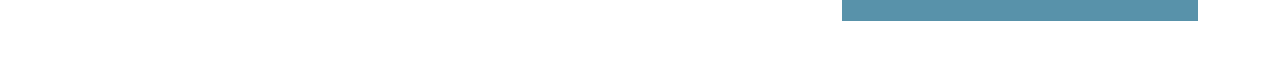
<file: dealer-grid.html>
<!DOCTYPE html>
<html lang="en">
<head>
  <title>dealer-grid-page</title>
  <meta charset="utf-8">
  <meta name="viewport" content="width=device-width, initial-scale=1">
  <!-- Bootstrap CSS -->
  <link rel="stylesheet" href="https://cdn.jsdelivr.net/npm/bootstrap-icons@1.5.0/font/bootstrap-icons.css">
  <link href="./vendor/bootstrap/css/bootstrap.min.css" rel="stylesheet">
  <!-- Fonts CSS -->
  <link href="https://cdnjs.cloudflare.com/ajax/libs/font-awesome/5.13.0/css/all.min.css" rel="stylesheet">
  <link rel="stylesheet" href="./fonts/stylesheet.css">
  <link rel="stylesheet" href="https://cdnjs.cloudflare.com/ajax/libs/font-awesome/6.1.1/css/all.min.css" />
  <link rel="preconnect" href="https://fonts.googleapis.com">
  <link rel="preconnect" href="https://fonts.gstatic.com" crossorigin>
  <link href="https://fonts.googleapis.com/css2?family=Open+Sans:ital,wght@0,300;0,400;0,500;0,600;0,700;0,800;1,300;1,400;1,500;1,600;1,700;1,800&display=swap" rel="stylesheet">
  <link rel="preconnect" href="https://fonts.googleapis.com">
  <link rel="preconnect" href="https://fonts.gstatic.com" crossorigin>
  <link href="https://fonts.googleapis.com/css2?family=Montserrat:wght@400;500&family=Open+Sans:ital,wght@0,300;0,400;0,500;0,600;0,700;0,800;1,300;1,400;1,500;1,600;1,700;1,800&display=swap" rel="stylesheet">
  <link href="https://fonts.googleapis.com/css2?family=Roboto:wght@300&display=swap" rel="stylesheet">
  <link href="https://fonts.googleapis.com/css2?family=Roboto:ital,wght@1,300&display=swap" rel="stylesheet">
  <!-- Owl Carousel -->
  <link rel="stylesheet" href="https://cdnjs.cloudflare.com/ajax/libs/OwlCarousel2/2.3.4/assets/owl.carousel.min.css">
  <link rel="stylesheet"
    href="https://cdnjs.cloudflare.com/ajax/libs/OwlCarousel2/2.3.4/assets/owl.theme.default.min.css">
  <!-- Custom CSS -->
  <link rel="stylesheet" href="css/style.css">
</head>
<body>
<!--navbar-->
<header>
        <nav class="navbar navbar-expand-lg nav-two fixed-top">
              <div class="container">
                <a class="navbar-brand" href="#">
                  <img src="./img/lifestyle-interior-Huislijn-Headlam_408cCMYK.png" class="img-fluid">
                </a>
                <button class="navbar-toggler" type="button" data-bs-toggle="collapse" data-bs-target="#collapsibleNavbar">
                  <i class="bi bi-list "></i>
                </button>
                <div class="collapse navbar-collapse flex-column align-items-end" id="collapsibleNavbar"> 
                  <ul class="navbar-nav">
                    <li class="nav-item"><a class="nav-link" href="#">HOME</a></li>
                    <li class="nav-item"><a class="nav-link" href="#about">OVER LIFESTYLE</a></li>
                    <li class="nav-item"><a class="nav-link" href="#referenties">DEALERS</a></li>
                    <li class="nav-item"><a class="nav-link" href="#contact">TIPS & INFO</a></li>
                    <li class="nav-item"><a class="nav-link" href="#contact">ONZE PRODUCTEN</a></li>
                    <li class="nav-item"><a class="nav-link" href="#contact">CONTACT</a></li>
                    <li class="nav-item"><a class="nav-link" href="#"> <img src="./img/navbar-magnifier.png" class="img-fluid"></a></li>
                  </ul>
                </div>
              </div>
        </nav>

<!--header-image-->
<div class="head-img-two">
    <!--form-dealer-->
    <div class="container-fluid px-0">
        <div class="container customer">
          <div class="row justify-content-center">
            <div class="col-xl-12">
              <form class="form-content ">
                <label for="code" class="form-label ps-3 
                form-title-dealer">ZOEK EEN DEALER IN DE BUURT </label>
                <div class="layout-form-dealer pt-3 ps-3 pe-3 ">
                  <div class="row">
                    <div class="col-lg-3">
                      <input type="text" class="form-control rounded-0 Plaatsnaam " id="text"
                        placeholder="Plaatsnaam, postcode.." name="email">
                    </div>
                    <div class="col-lg-7 mt-lg-0 mt-2 d-lg-flex">
                      <div>
                        <select class="form-select rounded-0   ms-lg-3" aria-label="Default select example">
                          <option selected>0 km</option>
                          <option value="1">One</option>
                          <option value="2">Two</option>
                          <option value="3">Three</option>
                        </select>
                      </div>
                      <div class="dealer-font-two d-lg-flex ps-lg-5 mt-lg-0 mt-2">
                        <div class="form-check">
                          <input class="form-check-input rounded-0" type="checkbox" value="" id="flexCheckDefault">
                          <label class="form-check-label" for="flexCheckDefault">
                            Zonwering
                          </label>
                        </div>
                        <div class="form-check">
                          <input class="form-check-input rounded-0 " type="checkbox" value="" id="flexCheckDefault">
                          <label class="form-check-label" for="flexCheckDefault">
                            Gordijnen
                          </label>
                        </div>
                        <div class="form-check">
                          <input class="form-check-input rounded-0" type="checkbox" value="" id="flexCheckDefault">
                          <label class="form-check-label" for="flexCheckDefault">
                            Karpetten
                          </label>
                        </div>
                        <div class="form-check">
                          <input class="form-check-input rounded-0 " type="checkbox" value="" id="flexCheckDefault">
                          <label class="form-check-label" for="flexCheckDefault">
                            Laminaat
                          </label>
                        </div>
                        <div class="form-check">
                          <input class="form-check-input rounded-0" type="checkbox" value="" id="flexCheckDefault">
                          <label class="form-check-label" for="flexCheckDefault">
                            Project
                          </label>
                        </div>
                        <div class="form-check">
                          <input class="form-check-input rounded-0 " type="checkbox" value="" id="flexCheckDefault" >
                          <label class="form-check-label" for="flexCheckDefault">
                            PVC
                          </label>
                        </div>
                        <div class="form-check">
                          <input class="form-check-input rounded-0" type="checkbox" value="" id="flexCheckDefault">
                          <label class="form-check-label" for="flexCheckDefault">
                            Tapijt
                          </label>
                        </div>
                        <div class="form-check">
                          <input class="form-check-input rounded-0 " type="checkbox" value="" id="flexCheckDefault">
                          <label class="form-check-label" for="flexCheckDefault">
                            Vinyl
                          </label>
                        </div>
                      </div>
                    </div>
                    <div class="col-lg-2">
                      <div class="pb-3">
                        <button type="button" class="ps-2" id="zook-nav-two"><span>ZOEKEN</span><img src="./img/magnify.png" class="img-fluid"></button>
                      </div>
                    </div>
                  </div>
                </div>
              </form>
            </div>
          </div>
        </div>
    </div>
</div>
</header>

<!--breadcrumbs-->
<div class="pt-3  bottom-border">
    <div class="container crumb-dealer">
    <nav style="--bs-breadcrumb-divider: '>';" aria-label="breadcrumb">
        <ol class="breadcrumb">
          <li class="breadcrumb-item" ><a href="#" class="text-decoration-none" style="color: #887973;font-size: 15px;">HOME</a></li>
          <li class="breadcrumb-item"><a href="#" class="text-decoration-none" style="color: #887973;font-size: 15px;">DEALERS</a></li>
          <li class="breadcrumb-item"><a href="#" class="text-decoration-none" style="color: #5892aa;font-size: 15px;">"COMPANY NAME"</a></li>
        </ol>
      </nav>
    </div>
</div>

<!--nama-image-->
<div class="container mt-5 mb-5">

    <div class="row ">
      <div class="col-lg-8 col-md-12">
       <img src="./img/building.png" class="img-fluid">
       <p class="mt-3"style=" font-size: 20px; font-family: Roboto;color: #434343;">
        Description company: Lorem ipsum dolor sit amet,
         consectetuer adipiscing elit. Aenean commodo 
         ligula eget dolor. Aenean massa. Cum sociis 
         natoque penatibus et magnis dis parturient montes,
          nascetur ridiculus mus. Donec quam felis, ultricies
           nec, pellentesque eu, pretium quis, sem. Nulla consequat 
           massa quis enim. Donec pede justo, fringilla vel, aliquet
            nec, vulputate eget, arcu. In enim justo, rhoncus ut, imperdiet
             a, venenatis vitae, justo. Nullam dictum felis eu pede mollis 
             pretium. Integer tincidunt. Cras dapibus. Vivamus elementum semper nisi. 
             Aenean vulputate eleifend tellus. Aenean leo ligula, porttitor eu, consequat
              vitae, eleifend ac, enim. Aliquam lorem ante, dapibus in, viverra quis, feugiat 
              a, tellus. Phasellus viverra nulla ut metus varius laoreet. Quisque rutrum. Aenean 
              imperdiet. Etiam ultricies nisi vel augue. Curabitur ullamcorper ultricies nisi. 
              Nam eget dui.</p>
     
 </div>
<div class="col-lg-4">
        <img src="./img/maps.png" class="img-fluid w-100 mt-lg-0 mt-5">
   <div class="card rounded-0 mt-3">
      <div class="card-body">
          <img class="card-img-top" src="./img/Company-logo.png" alt="Card image">
            <p class="mt-3" style=" font-size: 20px; font-family: Roboto;color: #434343;">
              Straatnaam en huisnummer<br>
              1234 AB Arnhem<br>
              <i class="bi bi-telephone-fill" style="color: #47809a;"></i>&nbsp;<a href="tel: 026 123 45 67" style="color: #434343;" class="text-decoration-none">026 123 45 67</a><br>
              <i class="fas fa-envelope" style="color: #47809a;"></i>&nbsp;<a href="mailto:info@domeinnaam.nl" style="color: #434343;" class="text-decoration-none">info@domeinnaam.nl</a><br>
              <i class="fa-solid fa-house" style="color: #47809a;"></i>&nbsp;<a href="www.domeinnaam.nl" style="color: #434343;" class="text-decoration-none">www.domeinnaam.nl</a><br>
            </p>
            <div class="icon-wrapper ">
              <img src="./img/Untitled-1.png" class="img-fluid">
              <img src="./img/y-play.png" class="img-fluid">
              <img src="./img/insta.png" class="img-fluid">
              <img src="./img/fb.png" class="img-fluid">
              <img src="./img/twitter.png" class="img-fluid">
            </div>
          </div>
           
   
    </div>
  </div>
</div>
<div class="row flex-column-reverse flex-lg-row">
  <div class="col-lg-8">
    <div class="heading-dealer mt-3 mt-lg-0">
      <h3 class="text-uppercase " style="font-size: 30px;color:#887973;border-bottom: 1px solid #887973;">verkrijgbare Producten bij deze dealer</h3>
    </div>
      <div class="button-wrapper btn-container-stretch">
        <button type="button" class="link-btn mt-lg-0 mt-3">ZONWERING</button>
        <button type="button" class="link-btn mt-lg-0 mt-3">GORDIJNEN </button>
        <button type="button" class="link-btn mt-lg-0 mt-3">KARPETTEN </button>
        <button type="button" class="link-btn mt-lg-0 mt-3">LAMINAAT </button>
        <button type="button" class="link-btn mt-lg-0 mt-3">PROJECT </button>
        <button type="button" class="link-btn mt-lg-0 mt-3">PVC</button>
        <button type="button" class="link-btn mt-lg-0 mt-3">TAPJIT</button>
        <button type="button" class="link-btn mt-lg-0 mt-3">VINYL</button>
       </div>
    <div class="heading-dealer">
      <h3 class="text-uppercase " style="font-size: 30px;color:#887973;border-bottom: 1px solid #887973;">verkrijgbare merken bij deze dealer</h3>
    </div>
    <div class="row mt-3">
      <div class="col-lg-3  col-md-3 ">
          <img src="./img/forbo.png" class="img-fluid w-100 mt-lg-0 mt-2">
      </div>
      <div class="col-lg-3 col-md-3">
        <img src="./img/gerflor-logo.png" class="img-fluid w-100 mt-lg-0 mt-4">
      </div>
      <div class="col-lg-3 col-md-3">
        <img src="./img/balterio.png" class="img-fluid w-100 mt-lg-0 mt-4">
      </div>
      <div class="col-lg-3 col-md-3">
       <img src="./img/Quick-step-logo.png" class="img-fluid w-100 mt-lg-0 mt-4">
      </div>
      </div>
  </div>
  <div class="col-lg-4">
    <div class="card-footer rounded-0" style="background-color: #5892aa;">
      <h3 class="border-bottom pt-3" style="color: #fff;">OPENINGSTIJDEN</h3>
     <div class="row">
       <div class="col-12">
        <ul class="row nama-list ps-0">
           <li class="col-md-4 col-6"> Maandag</li>
             <li class="col-md-8 col-6">00:00 - 00:00</li>
           <li class="col-md-4 col-6">Dinsdag</li>
             <li class="col-md-8 col-6">00:00 - 00:00</li>
           <li class="col-md-4 col-6">Woensdag</li>
             <li class="col-md-8 col-6">00:00 - 00:00</li>
           <li class="col-md-4 col-6">Donderdag</li>
             <li class="col-md-8 col-6">00:00 - 00:00</li>
           <li class="col-md-4 col-6">Vrijdag</li>
             <li class="col-md-8 col-6">00:00 - 00:00</li>
           <li class="col-md-4 col-6">Zaterdag</li>
           <li class="col-md-8 col-6">00:00 - 00:00</li>
           <li class="col-md-4 col-6">Zondag</li>
             <li class="col-md-8 col-6">00:00 - 00:00</li>
         </ul>
       </div>
      
     </div>
     <h3 class="border-bottom pt-3" style="color: #fff;">EERSTVOLGENDE KOOPZONDAG</h3>
     <p style=" font-family: Roboto;">Zondag - 12 september</p>
    </div>
  </div>
</div>
</div>




<!-- scripts -->
<script src="./js/jquery.min.js"> </script>
<script src="./vendor/bootstrap/js/bootstrap.min.js"></script>
<script src="https://cdnjs.cloudflare.com/ajax/libs/OwlCarousel2/2.3.4/owl.carousel.min.js"></script>
<script>
  $(document).ready(function () {
    $("ul.navbar-nav > li").click(function (e) {
      $("ul.navbar-nav > li").removeClass("active");
      $(this).addClass("active");
    });
  });
</script>
<script>
$(document).ready(function () {
  $('.owl-carousel').owlCarousel({
    loop: true,
    margin: 10,
    dots: false,
    // autoplay: true,
    responsive: {
      0: {
        items: 1           
      },
      600: {
        items: 3
        
      },
      1000: {
        items: 4,
       nav: true,
       navText: ["<i class='bi bi-chevron-left'></i>", "<i class='bi bi-chevron-right'></i>"],
      }
    }
  });

});
 
</script>
</body>
</html>
</file>
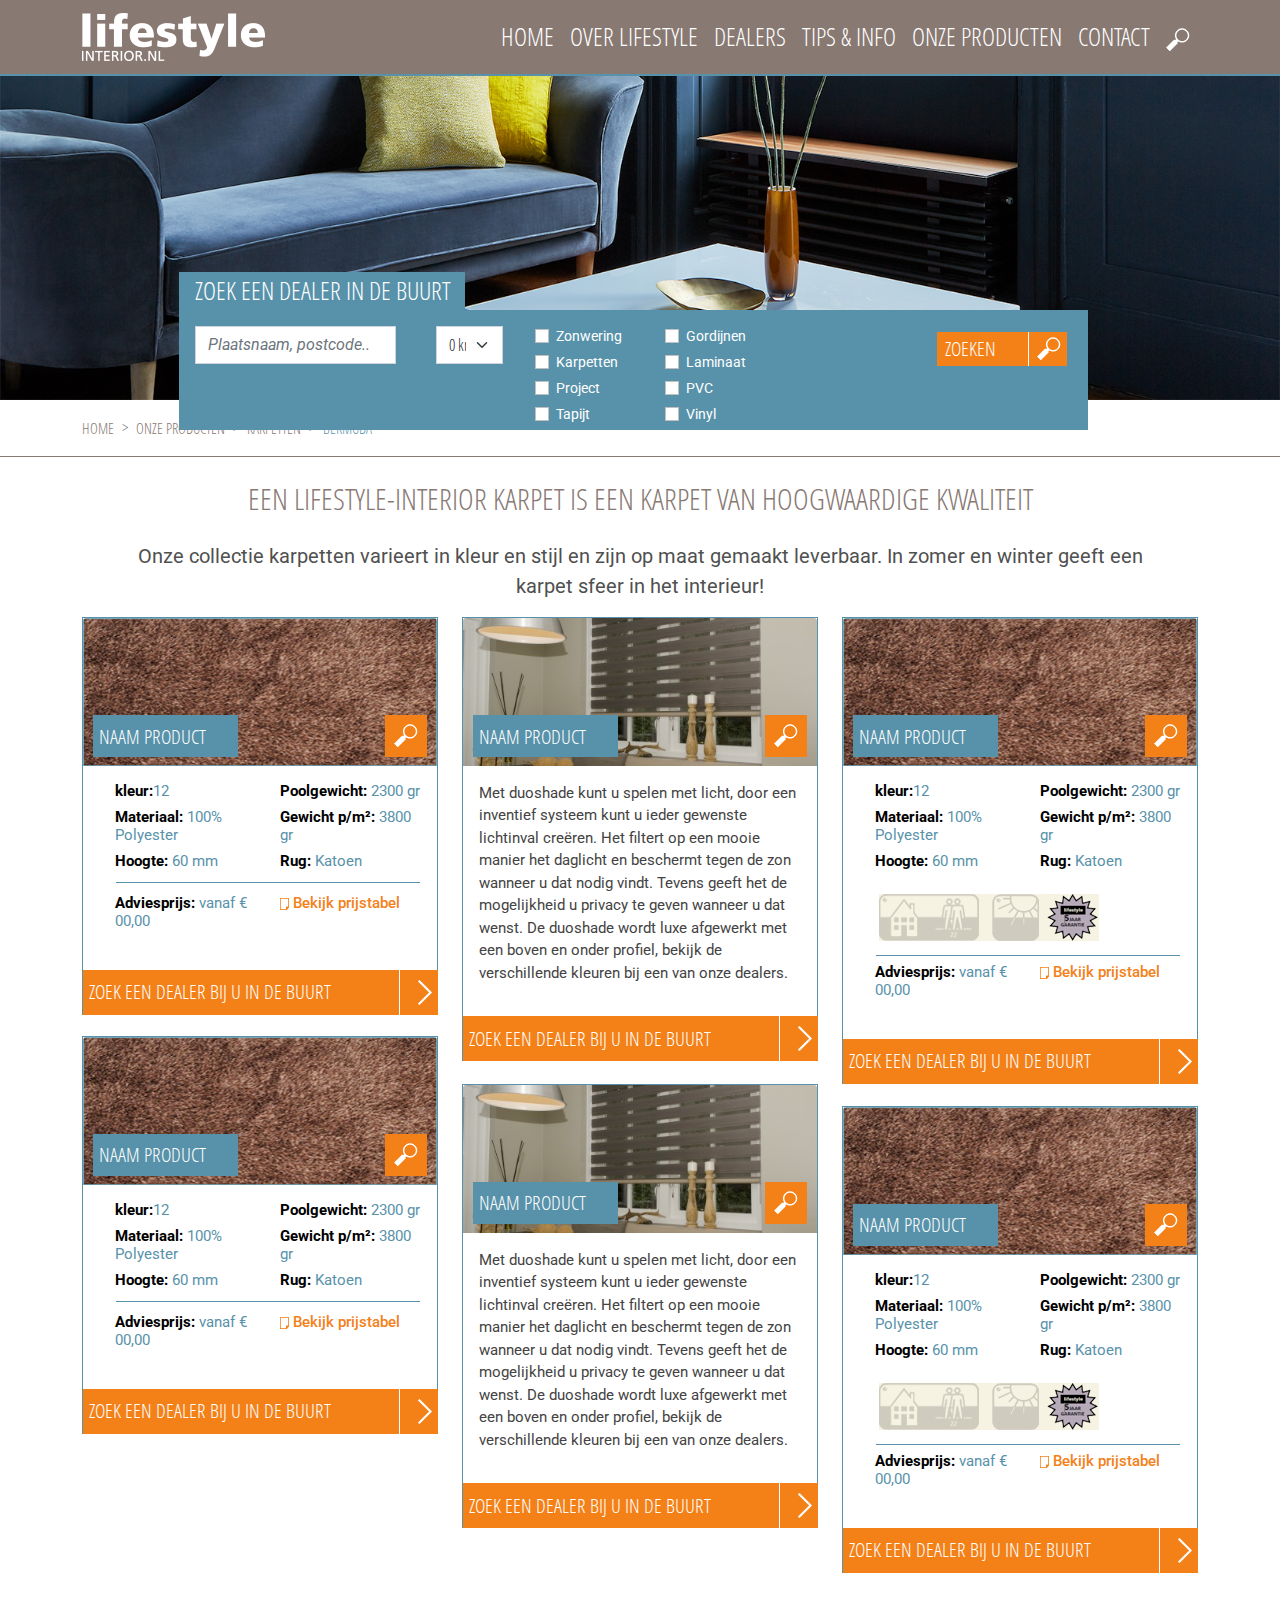
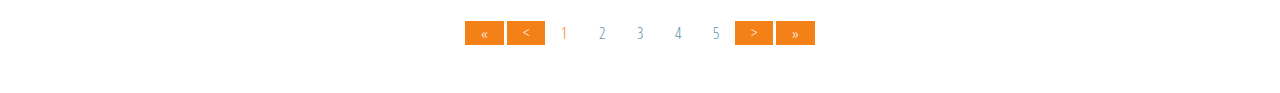
<file: product-detail.html>
<!DOCTYPE html>
<html lang="en">
<head>
  <title>product-detail-page</title>
  <meta charset="utf-8">
  <meta name="viewport" content="width=device-width, initial-scale=1">
  <!-- Bootstrap CSS -->
  <link rel="stylesheet" href="https://cdn.jsdelivr.net/npm/bootstrap-icons@1.5.0/font/bootstrap-icons.css">
  <link href="./vendor/bootstrap/css/bootstrap.min.css" rel="stylesheet">
  <!-- Fonts CSS -->
  <link href="https://cdnjs.cloudflare.com/ajax/libs/font-awesome/5.13.0/css/all.min.css" rel="stylesheet">
  <link rel="stylesheet" href="./fonts/stylesheet.css">
  <link rel="stylesheet" href="https://cdnjs.cloudflare.com/ajax/libs/font-awesome/6.1.1/css/all.min.css" />
  <link rel="preconnect" href="https://fonts.googleapis.com">
  <link rel="preconnect" href="https://fonts.gstatic.com" crossorigin>
  <link href="https://fonts.googleapis.com/css2?family=Open+Sans:ital,wght@0,300;0,400;0,500;0,600;0,700;0,800;1,300;1,400;1,500;1,600;1,700;1,800&display=swap" rel="stylesheet">
  <link rel="preconnect" href="https://fonts.googleapis.com">
  <link rel="preconnect" href="https://fonts.gstatic.com" crossorigin>
  <link href="https://fonts.googleapis.com/css2?family=Montserrat:wght@400;500&family=Open+Sans:ital,wght@0,300;0,400;0,500;0,600;0,700;0,800;1,300;1,400;1,500;1,600;1,700;1,800&display=swap" rel="stylesheet">
  <link href="https://fonts.googleapis.com/css2?family=Roboto:wght@300&display=swap" rel="stylesheet">
  <link href="https://fonts.googleapis.com/css2?family=Roboto:ital,wght@1,300&display=swap" rel="stylesheet">
  <!-- Custom CSS -->
  <link rel="stylesheet" href="css/style.css">
</head>
<body>
<!--navbar-->
<header>
        <nav class="navbar navbar-expand-lg nav-two fixed-top">
              <div class="container">
                <a class="navbar-brand" href="#">
                  <img src="./img/logo-zoeken.png" class="img-fluid">
                </a>
                <button class="navbar-toggler" type="button" data-bs-toggle="collapse" data-bs-target="#collapsibleNavbar">
                  <i class="bi bi-list "></i>
                </button>
                <div class="collapse navbar-collapse flex-column align-items-end" id="collapsibleNavbar"> 
                  <ul class="navbar-nav">
                    <li class="nav-item"><a class="nav-link" href="#">HOME</a></li>
                    <li class="nav-item"><a class="nav-link" href="#about">OVER LIFESTYLE</a></li>
                    <li class="nav-item"><a class="nav-link" href="#referenties">DEALERS</a></li>
                    <li class="nav-item"><a class="nav-link" href="#contact">TIPS & INFO</a></li>
                    <li class="nav-item"><a class="nav-link" href="#contact">ONZE PRODUCTEN</a></li>
                    <li class="nav-item"><a class="nav-link" href="#contact">CONTACT</a></li>
                    <li class="nav-item"><a class="nav-link" href="#"> <img src="./img/navbar-magnifier.png" class="img-fluid"></a></li>
                  </ul>
                </div>
              </div>
        </nav>

<!--header-image-->
<div class="head-img-two">
    <!--form-dealer-->
    <div class="container-fluid px-0">
        <div class="container customer">
          <div class="row justify-content-center">
            <div class="col-xl-12">
              <form class="form-content ">
                <label for="code" class="form-label ps-3 
                form-title-dealer">ZOEK EEN DEALER IN DE BUURT </label>
                <div class="layout-form-dealer pt-3 ps-3 pe-3 ">
                  <div class="row">
                    <div class="col-lg-3">
                      <input type="text" class="form-control rounded-0 Plaatsnaam " id="text"
                        placeholder="Plaatsnaam, postcode.." name="email">
                    </div>
                    <div class="col-lg-7 mt-lg-0 mt-2 d-lg-flex">
                      <div>
                        <select class="form-select rounded-0   ms-lg-3" aria-label="Default select example">
                          <option selected>0 km</option>
                          <option value="1">One</option>
                          <option value="2">Two</option>
                          <option value="3">Three</option>
                        </select>
                      </div>
                      <div class="dealer-font-two d-lg-flex ps-lg-5 mt-lg-0 mt-2">
                        <div class="form-check">
                          <input class="form-check-input rounded-0" type="checkbox" value="" id="flexCheckDefault">
                          <label class="form-check-label" for="flexCheckDefault">
                            Zonwering
                          </label>
                        </div>
                        <div class="form-check">
                          <input class="form-check-input rounded-0 " type="checkbox" value="" id="flexCheckDefault">
                          <label class="form-check-label" for="flexCheckDefault">
                            Gordijnen
                          </label>
                        </div>
                        <div class="form-check">
                          <input class="form-check-input rounded-0" type="checkbox" value="" id="flexCheckDefault">
                          <label class="form-check-label" for="flexCheckDefault">
                            Karpetten
                          </label>
                        </div>
                        <div class="form-check">
                          <input class="form-check-input rounded-0 " type="checkbox" value="" id="flexCheckDefault">
                          <label class="form-check-label" for="flexCheckDefault">
                            Laminaat
                          </label>
                        </div>
                        <div class="form-check">
                          <input class="form-check-input rounded-0" type="checkbox" value="" id="flexCheckDefault">
                          <label class="form-check-label" for="flexCheckDefault">
                            Project
                          </label>
                        </div>
                        <div class="form-check">
                          <input class="form-check-input rounded-0 " type="checkbox" value="" id="flexCheckDefault" >
                          <label class="form-check-label" for="flexCheckDefault">
                            PVC
                          </label>
                        </div>
                        <div class="form-check">
                          <input class="form-check-input rounded-0" type="checkbox" value="" id="flexCheckDefault">
                          <label class="form-check-label" for="flexCheckDefault">
                            Tapijt
                          </label>
                        </div>
                        <div class="form-check">
                          <input class="form-check-input rounded-0 " type="checkbox" value="" id="flexCheckDefault">
                          <label class="form-check-label" for="flexCheckDefault">
                            Vinyl
                          </label>
                        </div>
                      </div>
                    </div>
                    <div class="col-lg-2">
                      <div class="pb-3">
                        <button type="button" class="ps-2" id="zook-nav-two"><span>ZOEKEN</span><img src="./img/magnify.png" class="img-fluid"></button>
                      </div>
                    </div>
                  </div>
                </div>
              </form>
            </div>
          </div>
        </div>
    </div>
</div>
</header>

<!--breadcrumbs-->
<div class="pt-3  bottom-border">
    <div class="container crumb-dealer">
    <nav style="--bs-breadcrumb-divider: '>';" aria-label="breadcrumb">
        <ol class="breadcrumb">
          <li class="breadcrumb-item" ><a href="#" class="text-decoration-none" style="color: #887973;font-size: 15px;">HOME</a></li>
          <li class="breadcrumb-item"><a href="#" class="text-decoration-none" style="color: #887973;font-size: 15px;">ONZE PRODUCTEN</a></li>
          <li class="breadcrumb-item" ><a href="#" class="text-decoration-none" style="color: #887973;font-size: 15px;">KARPETTEN</a></li>
          <li class="breadcrumb-item"><a href="#" class="text-decoration-none" style="color: #5892aa;font-size: 15px;">BERMUDA</a></li>
        </ol>
      </nav>
    </div>
</div>


<!--center-block-->

<div class="container">
    <h3 class="text-center mt-4" style="color:#887973;font-size:30px;">EEN LIFESTYLE-INTERIOR KARPET IS EEN KARPET VAN HOOGWAARDIGE KWALITEIT</h3>
    <p class="text-center mt-4 ms-5 me-5" style="color:#505050;font-size:20px;font-family: Roboto;">
        Onze collectie karpetten varieert in kleur en stijl en zijn op maat gemaakt leverbaar. 
        In zomer en winter geeft een karpet sfeer in het interieur!
    </p>
</div>




<!--cards-->
<div class="container mb-4">
    <div class="row">
        <div class="col-lg-4">
            <div class="card mb-4 mb-lg-0" >
              <div class="position-relative">
                <img src="./img/card-1.png" class="card-img-top" alt="...">
                <div class="d-flex flex-row justify-content-end">
                <button type="button" class="" id="zook-btn-one">NAAM PRODUCT</button>
                <button type="button" class="" id="zook-btn-two"><img src="./img/magnify.png" class="img-fluid"></button>
              </div>
            </div>
                <div class="card-body ps-0">
                    <div class="row">
                        <div class="col-12">
                            <ul class="row" style="color: #000;list-style: none;" >
                                <li class="col-md-4 col-lg-6"><h3 style="font-size:15px;font-family: Roboto;font-weight: bold;">kleur:<span style="color: #5892aa;font-weight: normal;">12</span> </h3></li>
                                <li class="col-md-8 col-lg-6"><h3 style="font-size:15px;font-family: Roboto;font-weight: bold;">Poolgewicht: <span style="color: #5892aa;font-weight: normal;">2300 gr</span></h3></li>
                                <li class="col-md-4 col-lg-6"><h3 style="font-size:15px;font-family: Roboto;font-weight: bold;">Materiaal: <span style="color: #5892aa;font-weight: normal;">100% Polyester</span></h3></li>
                                <li class="col-md-8 col-lg-6"><h3 style="font-size:15px;font-family: Roboto;font-weight: bold;">Gewicht p/m²: <span style="color: #5892aa;font-weight: normal;">3800 gr</span></h3></li>
                                <li class="col-md-4 col-lg-6"><h3 style="font-size:15px;font-family: Roboto;font-weight: bold;">Hoogte:<span style="color: #5892aa;font-weight: normal;"> 60 mm</span></h3></li>
                                <li class="col-md-8 col-lg-6"><h3 style="font-size:15px;font-family: Roboto;font-weight: bold;">Rug:<span style="color: #5892aa;font-weight: normal;"> Katoen</span></h3></li>
                            </ul>
                        </div>
                    </div>
               <div class="card-top-border">
                        <div class="row ">
                        <div class="col-12">
                         <ul class="row " style="color: #000;list-style: none;" >
                                <li class="col-md-4 col-lg-6"><h3 style="font-size:15px;font-family: Roboto;font-weight: bold;">Adviesprijs:<span style="color: #5892aa;font-weight: normal;"> vanaf € 00,00</span></h3></li>
                                <li class="col-md-8 col-lg-6"><h3 style="font-size:15px;font-family: Roboto;;color: #f48118;"><img src="./img/copy.png" class="img-fluid"> Bekijk prijstabel</h3></li>
                            </ul>
                        </div>
                        </div>
                      </div>
                <button type="button" class="" id="zook-nav-three"><span style=" font-size: 20px;">ZOEK EEN DEALER BIJ U IN DE BUURT</span><img src="./img/arrow.png" class="img-fluid"></button>
              </div>
                </div>
              </div>
              <div class="col-lg-4">
                <div class="card mb-4 mb-lg-0 ">
                  <div class="position-relative">
                    <img src="./img/card-2.png" class="card-img-top" alt="...">
                    <div class="d-flex flex-row justify-content-end">
                      <button type="button" class="" id="zook-btn-one">NAAM PRODUCT</button>
                      <button type="button" class="" id="zook-btn-two"><img src="./img/magnify.png" class="img-fluid"></button>
                    </div>
                  </div>
                    <div class="card-body ps-0">
                      <p class="ps-3" style="color: #434343;font-size:15px;font-family: Roboto;"> Met duoshade kunt u spelen met licht, door een inventief systeem kunt u ieder gewenste lichtinval creëren. Het filtert op een mooie manier het daglicht en beschermt tegen de zon wanneer u dat nodig vindt. Tevens geeft het de mogelijkheid u privacy te geven wanneer u dat wenst. De duoshade wordt luxe afgewerkt met een boven en onder profiel, bekijk de verschillende kleuren bij een van onze dealers. </p>
                      <button type="button" class="" id="zook-nav-three"><span style=" font-size: 20px;">ZOEK EEN DEALER BIJ U IN DE BUURT</span><img src="./img/arrow.png" class="img-fluid"></button>
                  </div>
                    </div>
                  </div>
               
                  <div class="col-lg-4">
                    <div class="card mb-4 mb-lg-0" >
                      <div class="position-relative">
                        <img src="./img/card-1.png" class="card-img-top" alt="...">
                        <div class="d-flex flex-row justify-content-end">
                        <button type="button" class="" id="zook-btn-one">NAAM PRODUCT</button>
                        <button type="button" class="" id="zook-btn-two"><img src="./img/magnify.png" class="img-fluid"></button>
                      </div>
                    </div>
                        <div class="card-body ps-0">
                            <div class="row">
                                <div class="col-12">
                                    <ul class="row" style="color: #000;list-style: none;" >
                                        <li class="col-md-4 col-lg-6"><h3 style="font-size:15px;font-family: Roboto;font-weight: bold;">kleur:<span style="color: #5892aa;font-weight: normal;">12</span> </h3></li>
                                        <li class="col-md-8 col-lg-6"><h3 style="font-size:15px;font-family: Roboto;font-weight: bold;">Poolgewicht: <span style="color: #5892aa;font-weight: normal;">2300 gr</span></h3></li>
                                        <li class="col-md-4 col-lg-6"><h3 style="font-size:15px;font-family: Roboto;font-weight: bold;">Materiaal: <span style="color: #5892aa;font-weight: normal;">100% Polyester</span></h3></li>
                                        <li class="col-md-8 col-lg-6"><h3 style="font-size:15px;font-family: Roboto;font-weight: bold;">Gewicht p/m²: <span style="color: #5892aa;font-weight: normal;">3800 gr</span></h3></li>
                                        <li class="col-md-4 col-lg-6"><h3 style="font-size:15px;font-family: Roboto;font-weight: bold;">Hoogte:<span style="color: #5892aa;font-weight: normal;"> 60 mm</span></h3></li>
                                        <li class="col-md-8 col-lg-6"><h3 style="font-size:15px;font-family: Roboto;font-weight: bold;">Rug:<span style="color: #5892aa;font-weight: normal;"> Katoen</span></h3></li>
                                    </ul>
                                </div>
                                <div class="ps-5">
                                  <img src="./img/col-4image.png" class="img-fluid">
                                </div>
                            </div>
                           
                       <div class="card-top-border-two">
                                <div class="row ">
                                <div class="col-12">
                                 <ul class="row " style="color: #000;list-style: none;margin-top: 22px;" >
                                        <li class="col-md-4 col-lg-6"><h3 style="font-size:15px;font-family: Roboto;font-weight: bold;">Adviesprijs:<span style="color: #5892aa;font-weight: normal;"> vanaf € 00,00</span></h3></li>
                                        <li class="col-md-8 col-lg-6"><h3 style="font-size:15px;font-family: Roboto;;color: #f48118;"><img src="./img/copy.png" class="img-fluid"> Bekijk prijstabel</h3></li>
                                    </ul>
                                </div>
                                </div>
                                <button type="button" class="" id="zook-nav-three"><span style=" font-size: 20px;">ZOEK EEN DEALER BIJ U IN DE BUURT</span><img src="./img/arrow.png" class="img-fluid"></button>
                              </div>
                       
                      </div>
                        </div>
                      </div>
      </div>

<div class="row">
        <div class="col-lg-4">
            <div class="card mb-4 mb-lg-0 mt-n20"  >
              <div class="position-relative">
                <img src="./img/card-1.png" class="card-img-top img-fluid" alt="...">
                <div class="d-flex flex-row justify-content-end">
                <button type="button" class="" id="zook-btn-one">NAAM PRODUCT</button>
                <button type="button" class="" id="zook-btn-two"><img src="./img/magnify.png" class="img-fluid"></button>
              </div>
            </div>
                <div class="card-body ps-0">
                    <div class="row">
                        <div class="col-12">
                            <ul class="row" style="color: #000;list-style: none;" >
                                <li class="col-md-4 col-lg-6"><h3 style="font-size:15px;font-family: Roboto;font-weight: bold;">kleur:<span style="color: #5892aa;font-weight: normal;">12</span> </h3></li>
                                <li class="col-md-8 col-lg-6"><h3 style="font-size:15px;font-family: Roboto;font-weight: bold;">Poolgewicht: <span style="color: #5892aa;font-weight: normal;">2300 gr</span></h3></li>
                                <li class="col-md-4 col-lg-6"><h3 style="font-size:15px;font-family: Roboto;font-weight: bold;">Materiaal: <span style="color: #5892aa;font-weight: normal;">100% Polyester</span></h3></li>
                                <li class="col-md-8 col-lg-6"><h3 style="font-size:15px;font-family: Roboto;font-weight: bold;">Gewicht p/m²: <span style="color: #5892aa;font-weight: normal;">3800 gr</span></h3></li>
                                <li class="col-md-4 col-lg-6"><h3 style="font-size:15px;font-family: Roboto;font-weight: bold;">Hoogte:<span style="color: #5892aa;font-weight: normal;"> 60 mm</span></h3></li>
                                <li class="col-md-8 col-lg-6"><h3 style="font-size:15px;font-family: Roboto;font-weight: bold;">Rug:<span style="color: #5892aa;font-weight: normal;"> Katoen</span></h3></li>
                            </ul>
                        </div>
                    </div>
               <div class="card-top-border">
                        <div class="row ">
                        <div class="col-12">
                         <ul class="row " style="color: #000;list-style: none;" >
                                <li class="col-md-4 col-lg-6"><h3 style="font-size:15px;font-family: Roboto;font-weight: bold;">Adviesprijs:<span style="color: #5892aa;font-weight: normal;"> vanaf € 00,00</span></h3></li>
                                <li class="col-md-8 col-lg-6"><h3 style="font-size:15px;font-family: Roboto;;color: #f48118;"><img src="./img/copy.png" class="img-fluid"> Bekijk prijstabel</h3></li>
                            </ul>
                        </div>
                        </div>
                      </div>
                <button type="button" class="" id="zook-nav-three"><span style=" font-size: 20px;">ZOEK EEN DEALER BIJ U IN DE BUURT</span><img src="./img/arrow.png" class="img-fluid"></button>
              </div>
                </div>
              </div>
              <div class="col-lg-4">
                <div class="card  mb-4 mb-lg-0">
                  <div class="position-relative">
                    <img src="./img/card-2.png" class="card-img-top img-fluid" alt="...">
                    <div class="d-flex flex-row justify-content-end">
                      <button type="button" class="" id="zook-btn-one">NAAM PRODUCT</button>
                      <button type="button" class="" id="zook-btn-two"><img src="./img/magnify.png" class="img-fluid"></button>
                    </div>
                  </div>
                    <div class="card-body ps-0">
                      <p class="ps-3" style="color: #434343;font-size:15px;font-family: Roboto;"> Met duoshade kunt u spelen met licht, door een inventief systeem kunt u ieder gewenste lichtinval creëren. Het filtert op een mooie manier het daglicht en beschermt tegen de zon wanneer u dat nodig vindt. Tevens geeft het de mogelijkheid u privacy te geven wanneer u dat wenst. De duoshade wordt luxe afgewerkt met een boven en onder profiel, bekijk de verschillende kleuren bij een van onze dealers. </p>
                      <button type="button" class="" id="zook-nav-three"><span style=" font-size: 20px;">ZOEK EEN DEALER BIJ U IN DE BUURT</span><img src="./img/arrow.png" class="img-fluid"></button>
                  </div>
                    </div>
                  </div>
               
                  <div class="col-lg-4">
                    <div class="card mb-4 mb-lg-0" style="    margin-top: 22px;">
                      <div class="position-relative">
                        <img src="./img/card-1.png" class="card-img-top img-fluid" alt="...">
                        <div class="d-flex flex-row justify-content-end">
                        <button type="button" class="" id="zook-btn-one">NAAM PRODUCT</button>
                        <button type="button" class="" id="zook-btn-two"><img src="./img/magnify.png" class="img-fluid"></button>
                      </div>
                    </div>
                        <div class="card-body ps-0">
                            <div class="row">
                                <div class="col-12">
                                    <ul class="row" style="color: #000;list-style: none;" >
                                        <li class="col-md-4 col-lg-6"><h3 style="font-size:15px;font-family: Roboto;font-weight: bold;">kleur:<span style="color: #5892aa;font-weight: normal;">12</span> </h3></li>
                                        <li class="col-md-8 col-lg-6"><h3 style="font-size:15px;font-family: Roboto;font-weight: bold;">Poolgewicht: <span style="color: #5892aa;font-weight: normal;">2300 gr</span></h3></li>
                                        <li class="col-md-4 col-lg-6"><h3 style="font-size:15px;font-family: Roboto;font-weight: bold;">Materiaal: <span style="color: #5892aa;font-weight: normal;">100% Polyester</span></h3></li>
                                        <li class="col-md-8 col-lg-6"><h3 style="font-size:15px;font-family: Roboto;font-weight: bold;">Gewicht p/m²: <span style="color: #5892aa;font-weight: normal;">3800 gr</span></h3></li>
                                        <li class="col-md-4 col-lg-6"><h3 style="font-size:15px;font-family: Roboto;font-weight: bold;">Hoogte:<span style="color: #5892aa;font-weight: normal;"> 60 mm</span></h3></li>
                                        <li class="col-md-8 col-lg-6"><h3 style="font-size:15px;font-family: Roboto;font-weight: bold;">Rug:<span style="color: #5892aa;font-weight: normal;"> Katoen</span></h3></li>
                                    </ul>
                                </div>
                                <div class="ps-5">
                                  <img src="./img/col-4image.png" class="img-fluid">
                                </div>
                            </div>
                           
                       <div class="card-top-border-two">
                                <div class="row ">
                                <div class="col-12">
                                 <ul class="row " style="color: #000;list-style: none;margin-top: 22px;" >
                                        <li class="col-md-4 col-lg-6"><h3 style="font-size:15px;font-family: Roboto;font-weight: bold;">Adviesprijs:<span style="color: #5892aa;font-weight: normal;"> vanaf € 00,00</span></h3></li>
                                        <li class="col-md-8 col-lg-6"><h3 style="font-size:15px;font-family: Roboto;;color: #f48118;"><img src="./img/copy.png" class="img-fluid"> Bekijk prijstabel</h3></li>
                                    </ul>
                                </div>
                                </div>
                                <button type="button" class="" id="zook-nav-three"><span style=" font-size: 20px;">ZOEK EEN DEALER BIJ U IN DE BUURT</span><img src="./img/arrow.png" class="img-fluid"></button>
                              </div>
                       
                      </div>
                        </div>
                      </div>
      </div>
</div>




<!--pagination-->
<div class="container mt-5 mb-5">
  <div class="pagination">
     <a href="#" id="prev" style="margin-right: 3px;">&laquo;</a>
     <a href="#" id="prev">&lt;</a>
     <a href="#" class="active">1</a>
     <a href="#" class="">2</a>
     <a href="#" class="">3</a>
     <a href="#" class="">4</a>
     <a href="#" class="">5</a>
     <a href="#" id="next" >&gt;</a>
     <a href="#" id="next" style="margin-left: 3px;">&raquo;</a>
  
  </div>
</div>
<!-- scripts -->
<script src="./js/jquery.min.js"> </script>
<script src="./vendor/bootstrap/js/bootstrap.min.js"></script>
<script src="https://cdnjs.cloudflare.com/ajax/libs/OwlCarousel2/2.3.4/owl.carousel.min.js"></script>
<script>
  $(document).ready(function () {
    $("ul.navbar-nav > li").click(function (e) {
      $("ul.navbar-nav > li").removeClass("active");
      $(this).addClass("active");
    });
  });
</script>
</body>
</html>
</file>
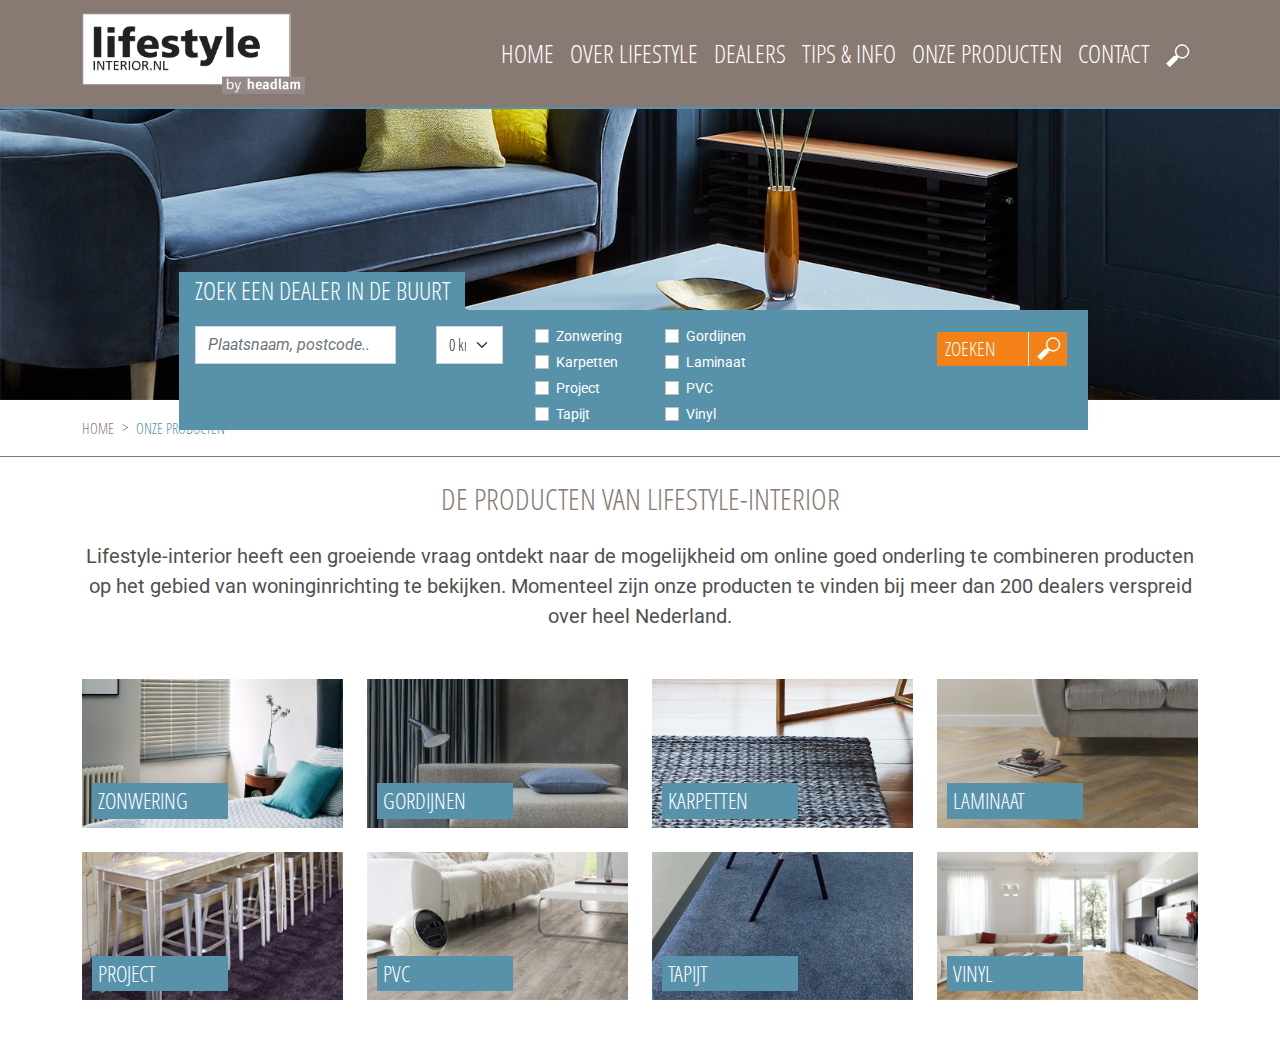
<file: producten-grid.html>
<!DOCTYPE html>
<html lang="en">
<head>
  <title>producten-grid-page</title>
  <meta charset="utf-8">
  <meta name="viewport" content="width=device-width, initial-scale=1">
  <!-- Bootstrap CSS -->
  <link rel="stylesheet" href="https://cdn.jsdelivr.net/npm/bootstrap-icons@1.5.0/font/bootstrap-icons.css">
  <link href="./vendor/bootstrap/css/bootstrap.min.css" rel="stylesheet">
  <!-- Fonts CSS -->
  <link href="https://cdnjs.cloudflare.com/ajax/libs/font-awesome/5.13.0/css/all.min.css" rel="stylesheet">
  <link rel="stylesheet" href="./fonts/stylesheet.css">
  <link rel="stylesheet" href="https://cdnjs.cloudflare.com/ajax/libs/font-awesome/6.1.1/css/all.min.css" />
  <link rel="preconnect" href="https://fonts.googleapis.com">
  <link rel="preconnect" href="https://fonts.gstatic.com" crossorigin>
  <link href="https://fonts.googleapis.com/css2?family=Open+Sans:ital,wght@0,300;0,400;0,500;0,600;0,700;0,800;1,300;1,400;1,500;1,600;1,700;1,800&display=swap" rel="stylesheet">
  <link rel="preconnect" href="https://fonts.googleapis.com">
  <link rel="preconnect" href="https://fonts.gstatic.com" crossorigin>
  <link href="https://fonts.googleapis.com/css2?family=Montserrat:wght@400;500&family=Open+Sans:ital,wght@0,300;0,400;0,500;0,600;0,700;0,800;1,300;1,400;1,500;1,600;1,700;1,800&display=swap" rel="stylesheet">
  <link href="https://fonts.googleapis.com/css2?family=Roboto:wght@300&display=swap" rel="stylesheet">
  <link href="https://fonts.googleapis.com/css2?family=Roboto:ital,wght@1,300&display=swap" rel="stylesheet">
  <!-- Custom CSS -->
  <link rel="stylesheet" href="css/style.css">
</head>
<body>
<!--navbar-->
<header>
        <nav class="navbar navbar-expand-lg nav-two fixed-top">
              <div class="container">
                <a class="navbar-brand" href="#">
                  <img src="./img/lifestyle-interior-Huislijn-Headlam_408cCMYK.png" class="img-fluid">
                </a>
                <button class="navbar-toggler" type="button" data-bs-toggle="collapse" data-bs-target="#collapsibleNavbar">
                  <i class="bi bi-list "></i>
                </button>
                <div class="collapse navbar-collapse flex-column align-items-end" id="collapsibleNavbar"> 
                  <ul class="navbar-nav">
                    <li class="nav-item"><a class="nav-link" href="#">HOME</a></li>
                    <li class="nav-item"><a class="nav-link" href="#about">OVER LIFESTYLE</a></li>
                    <li class="nav-item"><a class="nav-link" href="#referenties">DEALERS</a></li>
                    <li class="nav-item"><a class="nav-link" href="#contact">TIPS & INFO</a></li>
                    <li class="nav-item"><a class="nav-link" href="#contact">ONZE PRODUCTEN</a></li>
                    <li class="nav-item"><a class="nav-link" href="#contact">CONTACT</a></li>
                    <li class="nav-item"><a class="nav-link" href="#"> <img src="./img/navbar-magnifier.png" class="img-fluid"></a></li>
                  </ul>
                </div>
              </div>
        </nav>

<!--header-image-->
<div class="head-img-two">
    <!--form-dealer-->
    <div class="container-fluid px-0">
        <div class="container customer">
          <div class="row justify-content-center">
            <div class="col-xl-12">
              <form class="form-content ">
                <label for="code" class="form-label ps-3 
                form-title-dealer">ZOEK EEN DEALER IN DE BUURT </label>
                <div class="layout-form-dealer pt-3 ps-3 pe-3 ">
                  <div class="row">
                    <div class="col-lg-3">
                      <input type="text" class="form-control rounded-0 Plaatsnaam " id="text"
                        placeholder="Plaatsnaam, postcode.." name="email">
                    </div>
                    <div class="col-lg-7 mt-lg-0 mt-2 d-lg-flex">
                      <div>
                        <select class="form-select rounded-0   ms-lg-3" aria-label="Default select example">
                          <option selected>0 km</option>
                          <option value="1">One</option>
                          <option value="2">Two</option>
                          <option value="3">Three</option>
                        </select>
                      </div>
                      <div class="dealer-font-two d-lg-flex ps-lg-5 mt-lg-0 mt-2">
                        <div class="form-check">
                          <input class="form-check-input rounded-0" type="checkbox" value="" id="flexCheckDefault">
                          <label class="form-check-label" for="flexCheckDefault">
                            Zonwering
                          </label>
                        </div>
                        <div class="form-check">
                          <input class="form-check-input rounded-0 " type="checkbox" value="" id="flexCheckDefault">
                          <label class="form-check-label" for="flexCheckDefault">
                            Gordijnen
                          </label>
                        </div>
                        <div class="form-check">
                          <input class="form-check-input rounded-0" type="checkbox" value="" id="flexCheckDefault">
                          <label class="form-check-label" for="flexCheckDefault">
                            Karpetten
                          </label>
                        </div>
                        <div class="form-check">
                          <input class="form-check-input rounded-0 " type="checkbox" value="" id="flexCheckDefault">
                          <label class="form-check-label" for="flexCheckDefault">
                            Laminaat
                          </label>
                        </div>
                        <div class="form-check">
                          <input class="form-check-input rounded-0" type="checkbox" value="" id="flexCheckDefault">
                          <label class="form-check-label" for="flexCheckDefault">
                            Project
                          </label>
                        </div>
                        <div class="form-check">
                          <input class="form-check-input rounded-0 " type="checkbox" value="" id="flexCheckDefault" >
                          <label class="form-check-label" for="flexCheckDefault">
                            PVC
                          </label>
                        </div>
                        <div class="form-check">
                          <input class="form-check-input rounded-0" type="checkbox" value="" id="flexCheckDefault">
                          <label class="form-check-label" for="flexCheckDefault">
                            Tapijt
                          </label>
                        </div>
                        <div class="form-check">
                          <input class="form-check-input rounded-0 " type="checkbox" value="" id="flexCheckDefault">
                          <label class="form-check-label" for="flexCheckDefault">
                            Vinyl
                          </label>
                        </div>
                      </div>
                    </div>
                    <div class="col-lg-2">
                      <div class="pb-3">
                        <button type="button" class="ps-2" id="zook-nav-two"><span>ZOEKEN</span><img src="./img/magnify.png" class="img-fluid"></button>
                      </div>
                    </div>
                  </div>
                </div>
              </form>
            </div>
          </div>
        </div>
    </div>
</div>
</header>

<!--breadcrumbs-->
<div class="pt-3  bottom-border">
    <div class="container crumb-dealer">
    <nav style="--bs-breadcrumb-divider: '>';" aria-label="breadcrumb">
        <ol class="breadcrumb">
          <li class="breadcrumb-item" ><a href="#" class="text-decoration-none" style="color: #887973;font-size: 15px;">HOME</a></li>
          <li class="breadcrumb-item"><a href="#" class="text-decoration-none" style="color: #5892aa;font-size: 15px;">ONZE PRODUCTEN</a></li>
        </ol>
      </nav>
    </div>
</div>


<!--center-block-->

<div class="container">
    <h3 class="text-center mt-4" style="color:#887973;font-size:30px;">DE PRODUCTEN VAN LIFESTYLE-INTERIOR</h3>
    <p class="text-center mt-4" style="color:#505050;font-size:20px;font-family: Roboto;">Lifestyle-interior heeft een 
        groeiende vraag ontdekt naar
         de mogelijkheid om online goed 
         onderling te combineren producten
          op het gebied van woninginrichting
           te bekijken. Momenteel zijn onze
            producten te vinden bij meer dan 
            200 dealers verspreid over heel Nederland.
    </p>
</div>

<!--images-column-->
<div class="container mt-5">
<div class="row ">
    <div class="col-lg-3 col-md-6 mb-4">
        <div class="position-relative">
           <img src="./img/col-1.png" class="img-fluid w-100 " >
           <button type="button" class="btn-producten">ZONWERING</button>
        </div>
    </div>
    <div class="col-lg-3 col-md-6 mb-4">
       <div class="position-relative">
          <img src="./img/col-2.png" class="img-fluid w-100 ">
          <button type="button" class="btn-producten">GORDIJNEN</button>
       </div>
    </div>
    <div class="col-lg-3 col-md-6 mb-4">
       <div class="position-relative">
          <img src="./img/col-3.png" class="img-fluid w-100 ">
          <button type="button" class="btn-producten">KARPETTEN</button>
      </div>
    </div>
    <div class="col-lg-3 col-md-6 mb-4">
        <div class="position-relative">
           <img src="./img/col-4.png" class="img-fluid w-100 ">
           <button type="button" class="btn-producten">LAMINAAT</button>
        </div>
    </div>
</div>
<div class="row mb-3">
    <div class="col-lg-3 col-md-6 mb-4">
        <div class="position-relative">
           <img src="./img/col-5.png" class="img-fluid w-100 ">
           <button type="button" class="btn-producten">PROJECT</button>
        </div>
    </div>
    <div class="col-lg-3 col-md-6 mb-4">
        <div class="position-relative">
           <img src="./img/col-6.png" class="img-fluid w-100 ">
           <button type="button" class="btn-producten">PVC</button>
        </div>
    </div>
    <div class="col-lg-3 col-md-6 mb-4">
        <div class="position-relative">
           <img src="./img/col-7.png" class="img-fluid w-100 ">
           <button type="button" class="btn-producten">TAPIJT</button>
        </div>
    </div>
    <div class="col-lg-3 col-md-6 mb-4">
        <div class="position-relative">
           <img src="./img/col-8.png" class="img-fluid w-100 ">
           <button type="button" class="btn-producten">VINYL</button>
        </div>
    </div>
</div>
</div>
<!-- scripts -->
<script src="./js/jquery.min.js"> </script>
<script src="./vendor/bootstrap/js/bootstrap.min.js"></script>
<script src="https://cdnjs.cloudflare.com/ajax/libs/OwlCarousel2/2.3.4/owl.carousel.min.js"></script>
<script>
  $(document).ready(function () {
    $("ul.navbar-nav > li").click(function (e) {
      $("ul.navbar-nav > li").removeClass("active");
      $(this).addClass("active");
    });
  });
</script>
</body>
</html>
</file>
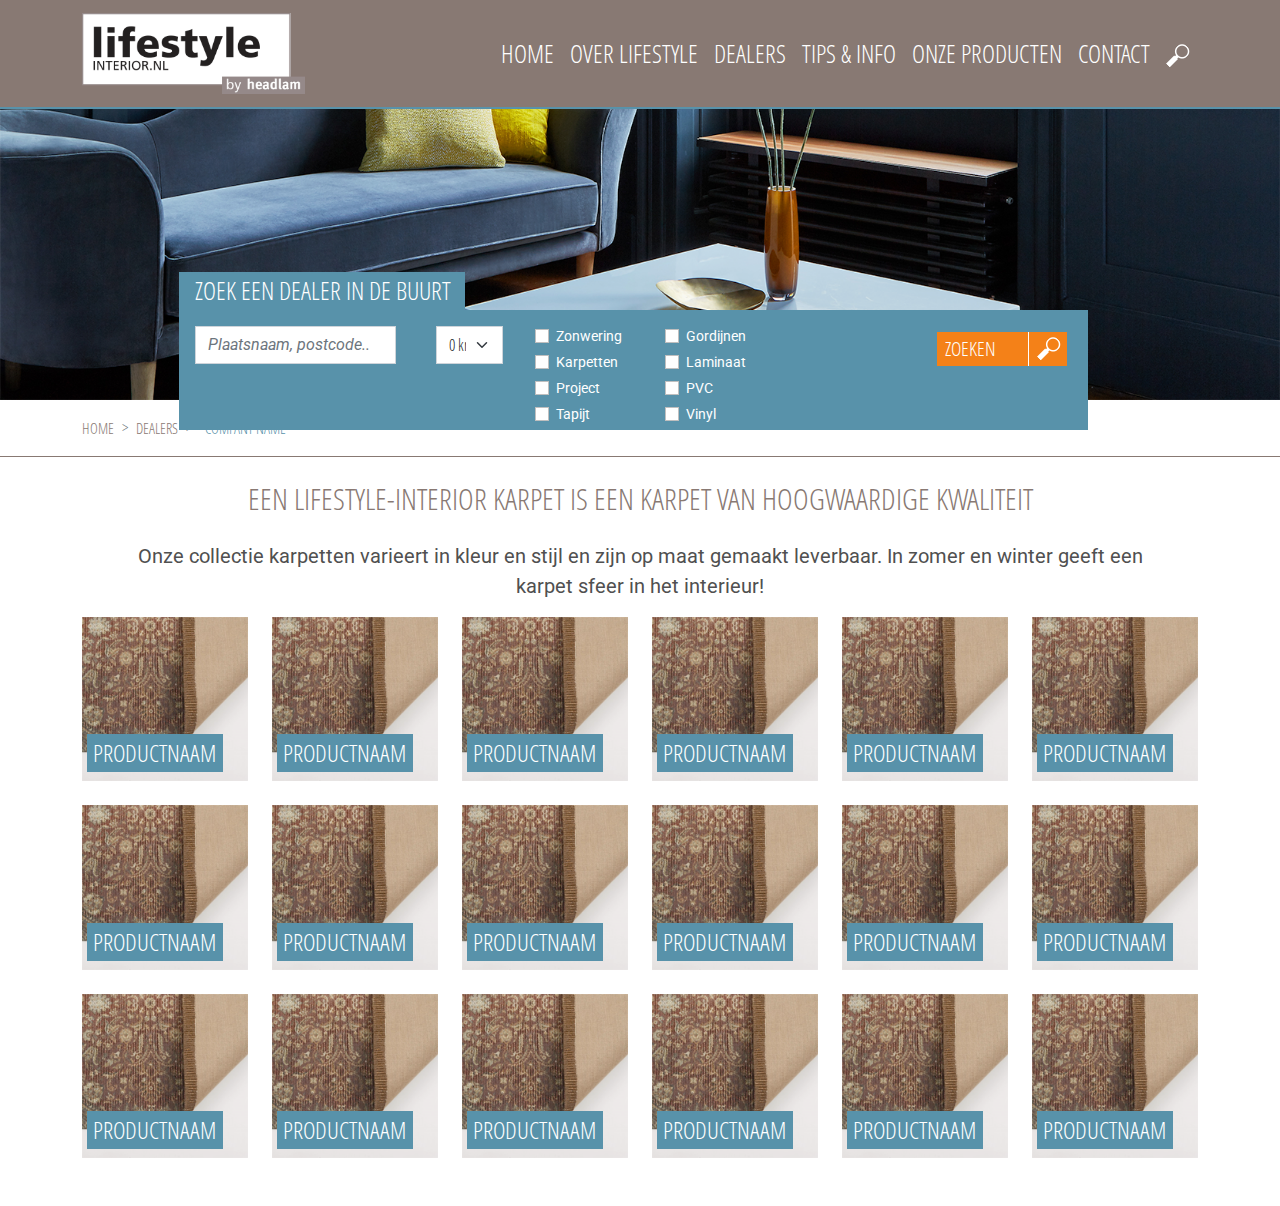
<file: producten-sub-grid.html>
<!DOCTYPE html>
<html lang="en">
<head>
  <title>Product-sub-grid-page</title>
  <meta charset="utf-8">
  <meta name="viewport" content="width=device-width, initial-scale=1">
  <!-- Bootstrap CSS -->
  <link rel="stylesheet" href="https://cdn.jsdelivr.net/npm/bootstrap-icons@1.5.0/font/bootstrap-icons.css">
  <link href="./vendor/bootstrap/css/bootstrap.min.css" rel="stylesheet">
  <!-- Fonts CSS -->
  <link href="https://cdnjs.cloudflare.com/ajax/libs/font-awesome/5.13.0/css/all.min.css" rel="stylesheet">
  <link rel="stylesheet" href="./fonts/stylesheet.css">
  <link rel="stylesheet" href="https://cdnjs.cloudflare.com/ajax/libs/font-awesome/6.1.1/css/all.min.css" />
  <link rel="preconnect" href="https://fonts.googleapis.com">
  <link rel="preconnect" href="https://fonts.gstatic.com" crossorigin>
  <link href="https://fonts.googleapis.com/css2?family=Open+Sans:ital,wght@0,300;0,400;0,500;0,600;0,700;0,800;1,300;1,400;1,500;1,600;1,700;1,800&display=swap" rel="stylesheet">
  <link rel="preconnect" href="https://fonts.googleapis.com">
  <link rel="preconnect" href="https://fonts.gstatic.com" crossorigin>
  <link href="https://fonts.googleapis.com/css2?family=Montserrat:wght@400;500&family=Open+Sans:ital,wght@0,300;0,400;0,500;0,600;0,700;0,800;1,300;1,400;1,500;1,600;1,700;1,800&display=swap" rel="stylesheet">
  <link href="https://fonts.googleapis.com/css2?family=Roboto:wght@300&display=swap" rel="stylesheet">
  <link href="https://fonts.googleapis.com/css2?family=Roboto:ital,wght@1,300&display=swap" rel="stylesheet">
  <!-- Custom CSS -->
  <link rel="stylesheet" href="css/style.css">
</head>
<body>
<!--navbar-->
<header>
        <nav class="navbar navbar-expand-lg nav-two fixed-top">
              <div class="container">
                <a class="navbar-brand" href="#">
                  <img src="./img/lifestyle-interior-Huislijn-Headlam_408cCMYK.png" class="img-fluid">
                </a>
                <button class="navbar-toggler" type="button" data-bs-toggle="collapse" data-bs-target="#collapsibleNavbar">
                  <i class="bi bi-list "></i>
                </button>
                <div class="collapse navbar-collapse flex-column align-items-end" id="collapsibleNavbar"> 
                  <ul class="navbar-nav">
                    <li class="nav-item"><a class="nav-link" href="#">HOME</a></li>
                    <li class="nav-item"><a class="nav-link" href="#about">OVER LIFESTYLE</a></li>
                    <li class="nav-item"><a class="nav-link" href="#referenties">DEALERS</a></li>
                    <li class="nav-item"><a class="nav-link" href="#contact">TIPS & INFO</a></li>
                    <li class="nav-item"><a class="nav-link" href="#contact">ONZE PRODUCTEN</a></li>
                    <li class="nav-item"><a class="nav-link" href="#contact">CONTACT</a></li>
                    <li class="nav-item"><a class="nav-link" href="#"> <img src="./img/navbar-magnifier.png" class="img-fluid"></a></li>
                  </ul>
                </div>
              </div>
        </nav>

<!--header-image-->
<div class="head-img-two">
    <!--form-dealer-->
    <div class="container-fluid px-0">
        <div class="container customer">
          <div class="row justify-content-center">
            <div class="col-xl-12">
              <form class="form-content ">
                <label for="code" class="form-label ps-3 
                form-title-dealer">ZOEK EEN DEALER IN DE BUURT </label>
                <div class="layout-form-dealer pt-3 ps-3 pe-3 ">
                  <div class="row">
                    <div class="col-lg-3">
                      <input type="text" class="form-control rounded-0 Plaatsnaam " id="text"
                        placeholder="Plaatsnaam, postcode.." name="email">
                    </div>
                    <div class="col-lg-7 mt-lg-0 mt-2 d-lg-flex">
                      <div>
                        <select class="form-select rounded-0   ms-lg-3" aria-label="Default select example">
                          <option selected>0 km</option>
                          <option value="1">One</option>
                          <option value="2">Two</option>
                          <option value="3">Three</option>
                        </select>
                      </div>
                      <div class="dealer-font-two d-lg-flex ps-lg-5 mt-lg-0 mt-2">
                        <div class="form-check">
                          <input class="form-check-input rounded-0" type="checkbox" value="" id="flexCheckDefault">
                          <label class="form-check-label" for="flexCheckDefault">
                            Zonwering
                          </label>
                        </div>
                        <div class="form-check">
                          <input class="form-check-input rounded-0 " type="checkbox" value="" id="flexCheckDefault">
                          <label class="form-check-label" for="flexCheckDefault">
                            Gordijnen
                          </label>
                        </div>
                        <div class="form-check">
                          <input class="form-check-input rounded-0" type="checkbox" value="" id="flexCheckDefault">
                          <label class="form-check-label" for="flexCheckDefault">
                            Karpetten
                          </label>
                        </div>
                        <div class="form-check">
                          <input class="form-check-input rounded-0 " type="checkbox" value="" id="flexCheckDefault">
                          <label class="form-check-label" for="flexCheckDefault">
                            Laminaat
                          </label>
                        </div>
                        <div class="form-check">
                          <input class="form-check-input rounded-0" type="checkbox" value="" id="flexCheckDefault">
                          <label class="form-check-label" for="flexCheckDefault">
                            Project
                          </label>
                        </div>
                        <div class="form-check">
                          <input class="form-check-input rounded-0 " type="checkbox" value="" id="flexCheckDefault" >
                          <label class="form-check-label" for="flexCheckDefault">
                            PVC
                          </label>
                        </div>
                        <div class="form-check">
                          <input class="form-check-input rounded-0" type="checkbox" value="" id="flexCheckDefault">
                          <label class="form-check-label" for="flexCheckDefault">
                            Tapijt
                          </label>
                        </div>
                        <div class="form-check">
                          <input class="form-check-input rounded-0 " type="checkbox" value="" id="flexCheckDefault">
                          <label class="form-check-label" for="flexCheckDefault">
                            Vinyl
                          </label>
                        </div>
                      </div>
                    </div>
                    <div class="col-lg-2">
                      <div class="pb-3">
                        <button type="button" class="ps-2" id="zook-nav-two"><span>ZOEKEN</span><img src="./img/magnify.png" class="img-fluid"></button>
                      </div>
                    </div>
                  </div>
                </div>
              </form>
            </div>
          </div>
        </div>
    </div>
</div>
</header>

<!--breadcrumbs-->
<div class="pt-3  bottom-border">
    <div class="container crumb-dealer">
    <nav style="--bs-breadcrumb-divider: '>';" aria-label="breadcrumb">
        <ol class="breadcrumb">
          <li class="breadcrumb-item" ><a href="#" class="text-decoration-none" style="color: #887973;font-size: 15px;">HOME</a></li>
          <li class="breadcrumb-item"><a href="#" class="text-decoration-none" style="color: #887973;font-size: 15px;">DEALERS</a></li>
          <li class="breadcrumb-item"><a href="#" class="text-decoration-none" style="color: #5892aa;font-size: 15px;">"COMPANY NAME"</a></li>
        </ol>
      </nav>
    </div>
</div>


<!--center-block-->

<div class="container">
    <h3 class="text-center mt-4" style="color:#887973;font-size:30px;">EEN LIFESTYLE-INTERIOR KARPET IS EEN KARPET VAN HOOGWAARDIGE KWALITEIT</h3>
    <p class="text-center mt-4 ms-5 me-5" style="color:#505050;font-size:20px;font-family: Roboto;">
        Onze collectie karpetten varieert in kleur en stijl en zijn op maat gemaakt leverbaar. 
        In zomer en winter geeft een karpet sfeer in het interieur!
    </p>
</div>


<!--column-images-->

<div class="container mb-4">
   <div class="row">
       <div class="col-lg-2 col-md-4 col-sm-6 mb-4">
        <div class="position-relative">
          <img src="./img/col-small.png" class="img-fluid w-100" alt="">
          <button type="button" class="btn-pro-sub">PRODUCTNAAM</button>
        </div>
        </div>
       <div class="col-lg-2  col-md-4 col-sm-6  mb-4">
        <div class="position-relative">
        <img src="./img/col-small.png" class="img-fluid w-100" alt="">
        <button type="button" class="btn-pro-sub">PRODUCTNAAM</button>
        </div>
     </div>
     <div class="col-lg-2  col-md-4 col-sm-6  mb-4">
        <div class="position-relative">
        <img src="./img/col-small.png" class="img-fluid w-100" alt="">
        <button type="button" class="btn-pro-sub">PRODUCTNAAM</button>
        </div>
     </div>
     <div class="col-lg-2 col-md-4 col-sm-6  mb-4">
        <div class="position-relative">
        <img src="./img/col-small.png" class="img-fluid w-100" alt="">
        <button type="button" class="btn-pro-sub">PRODUCTNAAM</button>
        </div>
     </div>
     <div class="col-lg-2 col-md-4 col-sm-6 mb-4">
        <div class="position-relative">
        <img src="./img/col-small.png" class="img-fluid w-100" alt="">
        <button type="button" class="btn-pro-sub">PRODUCTNAAM</button>
        </div>
     </div>
     <div class="col-lg-2 col-md-4 col-sm-6 mb-4">
        <div class="position-relative">
        <img src="./img/col-small.png" class="img-fluid w-100" alt="">
        <button type="button" class="btn-pro-sub">PRODUCTNAAM</button>
        </div>
     </div>
     <div class="col-lg-2 col-md-4 col-sm-6 mb-4">
        <div class="position-relative">
        <img src="./img/col-small.png" class="img-fluid w-100" alt="">
        <button type="button" class="btn-pro-sub">PRODUCTNAAM</button>
        </div>
     </div>
     <div class="col-lg-2 col-md-4 col-sm-6 mb-4">
        <div class="position-relative">
        <img src="./img/col-small.png" class="img-fluid w-100" alt="">
        <button type="button" class="btn-pro-sub">PRODUCTNAAM</button>
        </div>
     </div>
     <div class="col-lg-2 col-md-4 col-sm-6 mb-4">
        <div class="position-relative">
        <img src="./img/col-small.png" class="img-fluid w-100" alt="">
        <button type="button" class="btn-pro-sub">PRODUCTNAAM</button>
        </div>
     </div>
     <div class="col-lg-2 col-md-4 col-sm-6 mb-4">
        <div class="position-relative">
        <img src="./img/col-small.png" class="img-fluid w-100" alt="">
        <button type="button" class="btn-pro-sub">PRODUCTNAAM</button>
        </div>
     </div>
     <div class="col-lg-2 col-md-4 col-sm-6 mb-4">
        <div class="position-relative">
        <img src="./img/col-small.png" class="img-fluid w-100" alt="">
        <button type="button" class="btn-pro-sub">PRODUCTNAAM</button>
        </div>
     </div>
     <div class="col-lg-2 col-md-4 col-sm-6 mb-4">
        <div class="position-relative">
        <img src="./img/col-small.png" class="img-fluid w-100" alt="">
        <button type="button" class="btn-pro-sub">PRODUCTNAAM</button>
        </div>
     </div>
     <div class="col-lg-2 col-md-4 col-sm-6 mb-4">
        <div class="position-relative">
        <img src="./img/col-small.png" class="img-fluid w-100" alt="">
        <button type="button" class="btn-pro-sub">PRODUCTNAAM</button>
        </div>
     </div>
     <div class="col-lg-2 col-md-4 col-sm-6 mb-4">
        <div class="position-relative">
        <img src="./img/col-small.png" class="img-fluid w-100" alt="">
        <button type="button" class="btn-pro-sub">PRODUCTNAAM</button>
        </div>
     </div>
     <div class="col-lg-2 col-md-4 col-sm-6 mb-4">
        <div class="position-relative">
        <img src="./img/col-small.png" class="img-fluid w-100" alt="">
        <button type="button" class="btn-pro-sub">PRODUCTNAAM</button>
        </div>
     </div>
     <div class="col-lg-2 col-md-4 col-sm-6 mb-4">
        <div class="position-relative">
        <img src="./img/col-small.png" class="img-fluid w-100" alt="">
        <button type="button" class="btn-pro-sub">PRODUCTNAAM</button>
        </div>
     </div>
     <div class="col-lg-2 col-md-4 col-sm-6 mb-4">
        <div class="position-relative">
        <img src="./img/col-small.png" class="img-fluid w-100" alt="">
        <button type="button" class="btn-pro-sub">PRODUCTNAAM</button>
        </div>
     </div>
     <div class="col-lg-2 col-md-4 col-sm-6 mb-4">
        <div class="position-relative">
        <img src="./img/col-small.png" class="img-fluid w-100" alt="">
        <button type="button" class="btn-pro-sub">PRODUCTNAAM</button>
        </div>
     </div>
   </div>
</div>



<!-- scripts -->
<script src="./js/jquery.min.js"> </script>
<script src="./vendor/bootstrap/js/bootstrap.min.js"></script>
<script src="https://cdnjs.cloudflare.com/ajax/libs/OwlCarousel2/2.3.4/owl.carousel.min.js"></script>
<script>
  $(document).ready(function () {
    $("ul.navbar-nav > li").click(function (e) {
      $("ul.navbar-nav > li").removeClass("active");
      $(this).addClass("active");
    });
  });
</script>
</body>
</html>
</file>
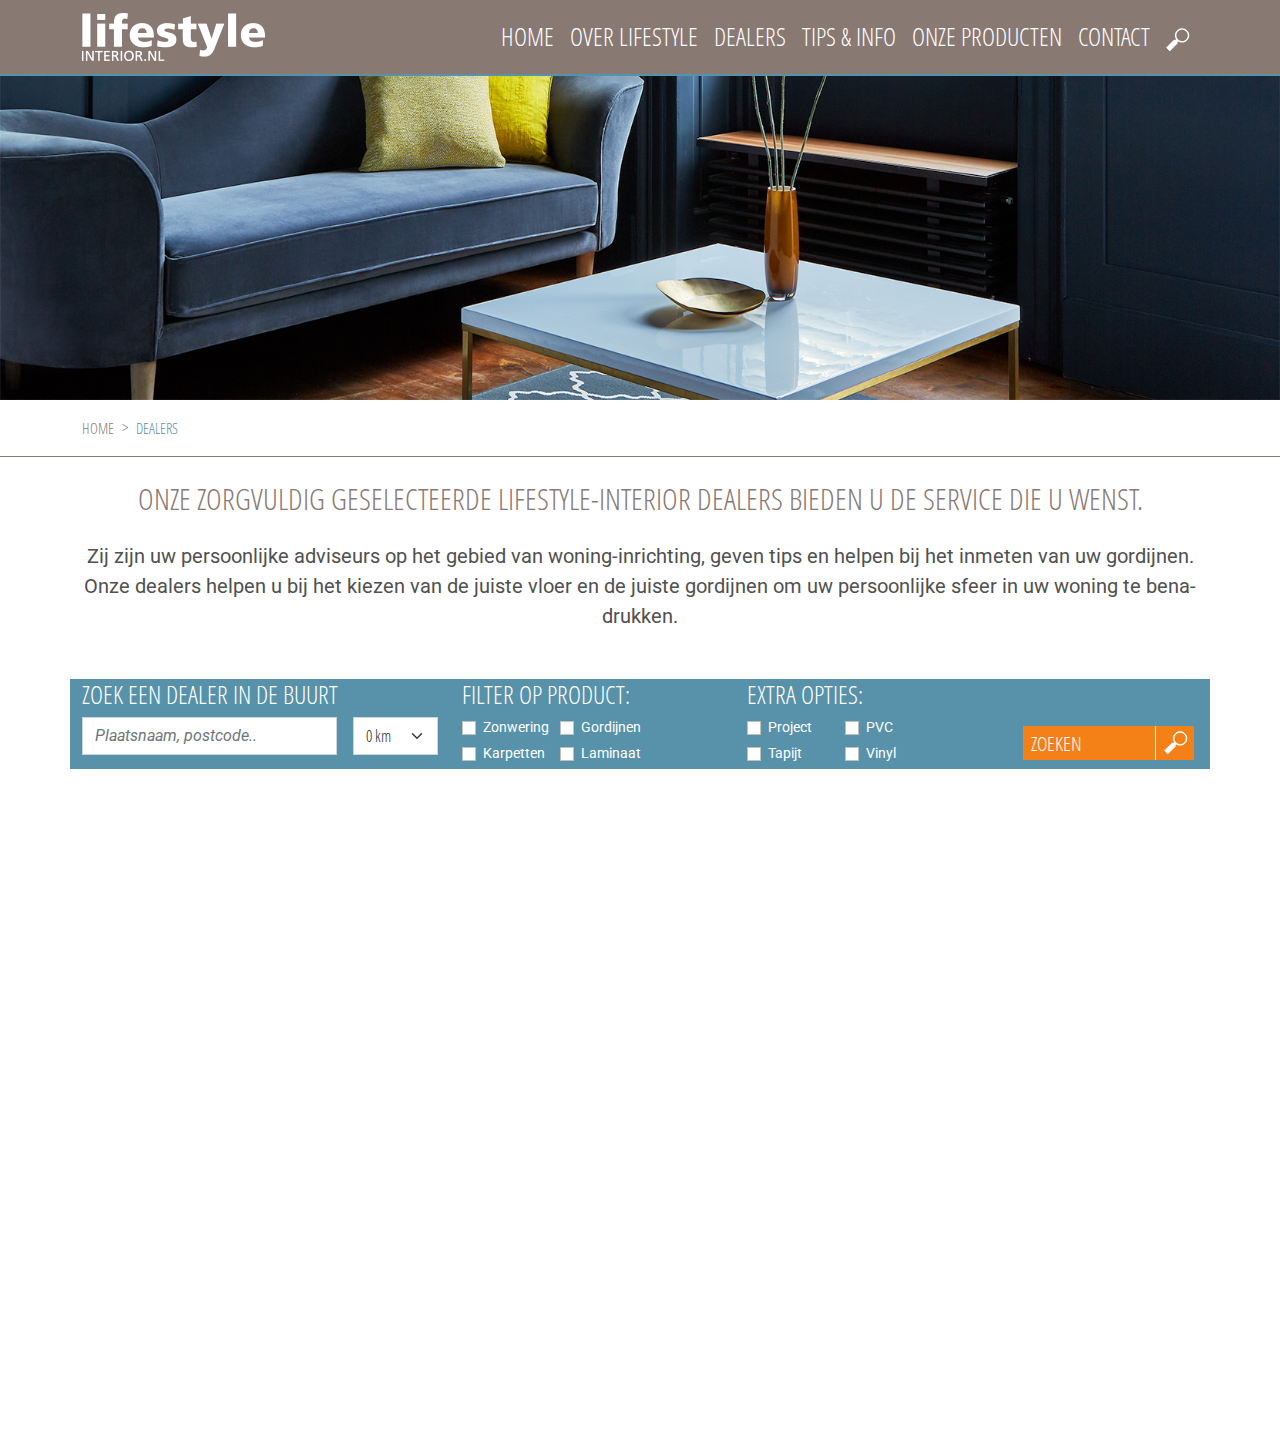
<file: zoeken-grid.html>
<!DOCTYPE html>
<html lang="en">
<head>
  <title>Zoeken-grid-page</title>
  <meta charset="utf-8">
  <meta name="viewport" content="width=device-width, initial-scale=1">
  <!-- Bootstrap CSS -->
  <link rel="stylesheet" href="https://cdn.jsdelivr.net/npm/bootstrap-icons@1.5.0/font/bootstrap-icons.css">
  <link href="./vendor/bootstrap/css/bootstrap.min.css" rel="stylesheet">
  <!-- Fonts CSS -->
  <link href="https://cdnjs.cloudflare.com/ajax/libs/font-awesome/5.13.0/css/all.min.css" rel="stylesheet">
  <link rel="stylesheet" href="./fonts/stylesheet.css">
  <link rel="stylesheet" href="https://cdnjs.cloudflare.com/ajax/libs/font-awesome/6.1.1/css/all.min.css" />
  <link rel="preconnect" href="https://fonts.googleapis.com">
  <link rel="preconnect" href="https://fonts.gstatic.com" crossorigin>
  <link href="https://fonts.googleapis.com/css2?family=Open+Sans:ital,wght@0,300;0,400;0,500;0,600;0,700;0,800;1,300;1,400;1,500;1,600;1,700;1,800&display=swap" rel="stylesheet">
  <link rel="preconnect" href="https://fonts.googleapis.com">
  <link rel="preconnect" href="https://fonts.gstatic.com" crossorigin>
  <link href="https://fonts.googleapis.com/css2?family=Montserrat:wght@400;500&family=Open+Sans:ital,wght@0,300;0,400;0,500;0,600;0,700;0,800;1,300;1,400;1,500;1,600;1,700;1,800&display=swap" rel="stylesheet">
  <link href="https://fonts.googleapis.com/css2?family=Roboto:wght@300&display=swap" rel="stylesheet">
  <link href="https://fonts.googleapis.com/css2?family=Roboto:ital,wght@1,300&display=swap" rel="stylesheet">
  <!-- Custom CSS -->
  <link rel="stylesheet" href="css/style.css">
</head>
<body>
<!--navbar-->
<header>
        <nav class="navbar navbar-expand-lg nav-two fixed-top">
              <div class="container">
                <a class="navbar-brand" href="#">
                  <img src="./img/logo-zoeken.png" class="img-fluid">
                </a>
                <button class="navbar-toggler" type="button" data-bs-toggle="collapse" data-bs-target="#collapsibleNavbar">
                  <i class="bi bi-list "></i>
                </button>
                <div class="collapse navbar-collapse flex-column align-items-end" id="collapsibleNavbar"> 
                  <ul class="navbar-nav">
                    <li class="nav-item"><a class="nav-link" href="#">HOME</a></li>
                    <li class="nav-item"><a class="nav-link" href="#about">OVER LIFESTYLE</a></li>
                    <li class="nav-item"><a class="nav-link" href="#referenties">DEALERS</a></li>
                    <li class="nav-item"><a class="nav-link" href="#contact">TIPS & INFO</a></li>
                    <li class="nav-item"><a class="nav-link" href="#contact">ONZE PRODUCTEN</a></li>
                    <li class="nav-item"><a class="nav-link" href="#contact">CONTACT</a></li>
                    <li class="nav-item"><a class="nav-link" href="#"> <img src="./img/navbar-magnifier.png" class="img-fluid"></a></li>
                  </ul>
                </div>
              </div>
        </nav>

<!--header-image-->
<div class="head-img-two">   
</div>
</header>

<!--breadcrumbs-->
<div class="pt-3  bottom-border">
    <div class="container ">
    <nav style="--bs-breadcrumb-divider: '>';" aria-label="breadcrumb">
        <ol class="breadcrumb">
          <li class="breadcrumb-item" ><a href="#" class="text-decoration-none" style="color: #887973;font-size: 15px;">HOME</a></li>
          <li class="breadcrumb-item"><a href="#" class="text-decoration-none" style="color: #5892aa;font-size: 15px;">DEALERS</a></li>
        </ol>
      </nav>
    </div>
</div>


<!--center-block-->

<div class="container mb-5">
    <h3 class="text-center text-uppercase mt-4" style="color:#887973;font-size:30px;">onze zorgvuldig geselecteerde lifestyle-interior dealers bieden u de service die u wenst. </h3>
    <p class="text-center mt-4" style="color:#505050;font-size:20px;font-family: Roboto;">Zij zijn uw persoonlijke adviseurs op het gebied 
      van woning-inrichting, geven tips en helpen bij het inmeten 
      van uw gordijnen. Onze dealers helpen u bij het kiezen van de 
      juiste vloer en de juiste gordijnen om uw persoonlijke sfeer in uw woning te bena-drukken. 

    </p>
</div>

<!--form-zoeken-->

  <div class="container zoeken-form">
    <div class="row justify-content-center">
     <div class="col-lg-12">
     <div class="row">
       <div class="col-lg-12">
         <div class="row">
           <div class="col-lg-4">
         <h3 class="text-uppercase pt-3 pt-lg-0" style="font-size: 25px;">Zoek een dealer in de buurt</h3>
         <div class="d-flex flex-coloumn grid-small">
         <input type="text" class="form-control rounded-0 Plaatsnaam " id="text"
                        placeholder="Plaatsnaam, postcode.." name="email" style="width: 569%;">
          <select class="form-select rounded-0  ms-lg-3 mt-3 mt-lg-0" aria-label="Default select example">
                            <option selected>0 km</option>
                            <option value="1">One</option>
                            <option value="2">Two</option>
                            <option value="3">Three</option>
                          </select>
         </div>
       </div>
       <div class="col-lg-3">
         <div class="d-flex justify-content-between mt-3 mt-lg-0">
            <h3 style="font-size: 25px;"> FILTER OP PRODUCT:</h3>
         </div>
       <div class="dealer-font-two d-lg-flex  mt-lg-0 mt-2">
        <div class="form-check">
          <input class="form-check-input rounded-0" type="checkbox" value="" id="flexCheckDefault">
          <label class="form-check-label" for="flexCheckDefault">
            Zonwering
          </label>
        </div>
        <div class="form-check">
          <input class="form-check-input rounded-0 " type="checkbox" value="" id="flexCheckDefault">
          <label class="form-check-label" for="flexCheckDefault">
            Gordijnen
          </label>
        </div>
        <div class="form-check">
          <input class="form-check-input rounded-0" type="checkbox" value="" id="flexCheckDefault">
          <label class="form-check-label" for="flexCheckDefault">
            Karpetten
          </label>
        </div>
        <div class="form-check">
          <input class="form-check-input rounded-0 " type="checkbox" value="" id="flexCheckDefault">
          <label class="form-check-label" for="flexCheckDefault">
            Laminaat
          </label>
        </div>
        
       
       </div>
       </div>
       <div class="col-lg-3">
        <div class="d-flex justify-content-between mt-3 mt-lg-0">
           <h3  style="font-size: 25px;"> EXTRA OPTIES: </h3>
        </div>
        <div class="dealer-font-two d-lg-flex  mt-lg-0 mt-2">
    
        <div class="form-check">
         
          <input class="form-check-input rounded-0" type="checkbox" value="" id="flexCheckDefault">
          <label class="form-check-label" for="flexCheckDefault">
            Project
          </label>
        </div>
        <div class="form-check">
          <input class="form-check-input rounded-0 " type="checkbox" value="" id="flexCheckDefault" >
          <label class="form-check-label" for="flexCheckDefault">
            PVC
          </label>
        </div>
        <div class="form-check">
         
          <input class="form-check-input rounded-0" type="checkbox" value="" id="flexCheckDefault">
          <label class="form-check-label" for="flexCheckDefault">
            Tapijt
          </label>
        </div>
        <div class="form-check">
          <input class="form-check-input rounded-0 " type="checkbox" value="" id="flexCheckDefault">
          <label class="form-check-label" for="flexCheckDefault">
            Vinyl
          </label>
        </div>
      </div>
       </div>
       <div class="col-lg-2 ">
        <div class="small-device mt-3 mb-3 mt-lg-0 mb-lg-0">
          <button type="button" class="ps-2" id="zook-zoeken-grid-two"><span>ZOEKEN</span><img src="./img/magnify.png" class="img-fluid"></button>
        </div>
       </div>
     </div>
    </div>
  </div>
     </div>
    </div>
 </div>
<!--map-->
<div class="container ps-0 pe-0 mb-4">
    <div class="map-responsive" id="map">
      <iframe src="https://www.google.com/maps/embed?pb=!1m14!1m12!1m3!1d1254273.4422079206!2d3.8501182882170952!3d52.120626133039444!2m3!1f0!2f0!3f0!3m2!1i1024!2i768!4f13.1!5e0!3m2!1sen!2sin!4v1651471208088!5m2!1sen!2sin"  style="border:0" width="600" height="450" frameborder="0" style="border:0" allowfullscreen></iframe>
    </div>
</div>
<!-- scripts -->
<script src="./js/jquery.min.js"> </script>
<script src="./vendor/bootstrap/js/bootstrap.min.js"></script>
<script src="https://cdnjs.cloudflare.com/ajax/libs/OwlCarousel2/2.3.4/owl.carousel.min.js"></script>
<script>
  $(document).ready(function () {
    $("ul.navbar-nav > li").click(function (e) {
      $("ul.navbar-nav > li").removeClass("active");
      $(this).addClass("active");
    });
  });
</script>
</body>
</html>
</file>
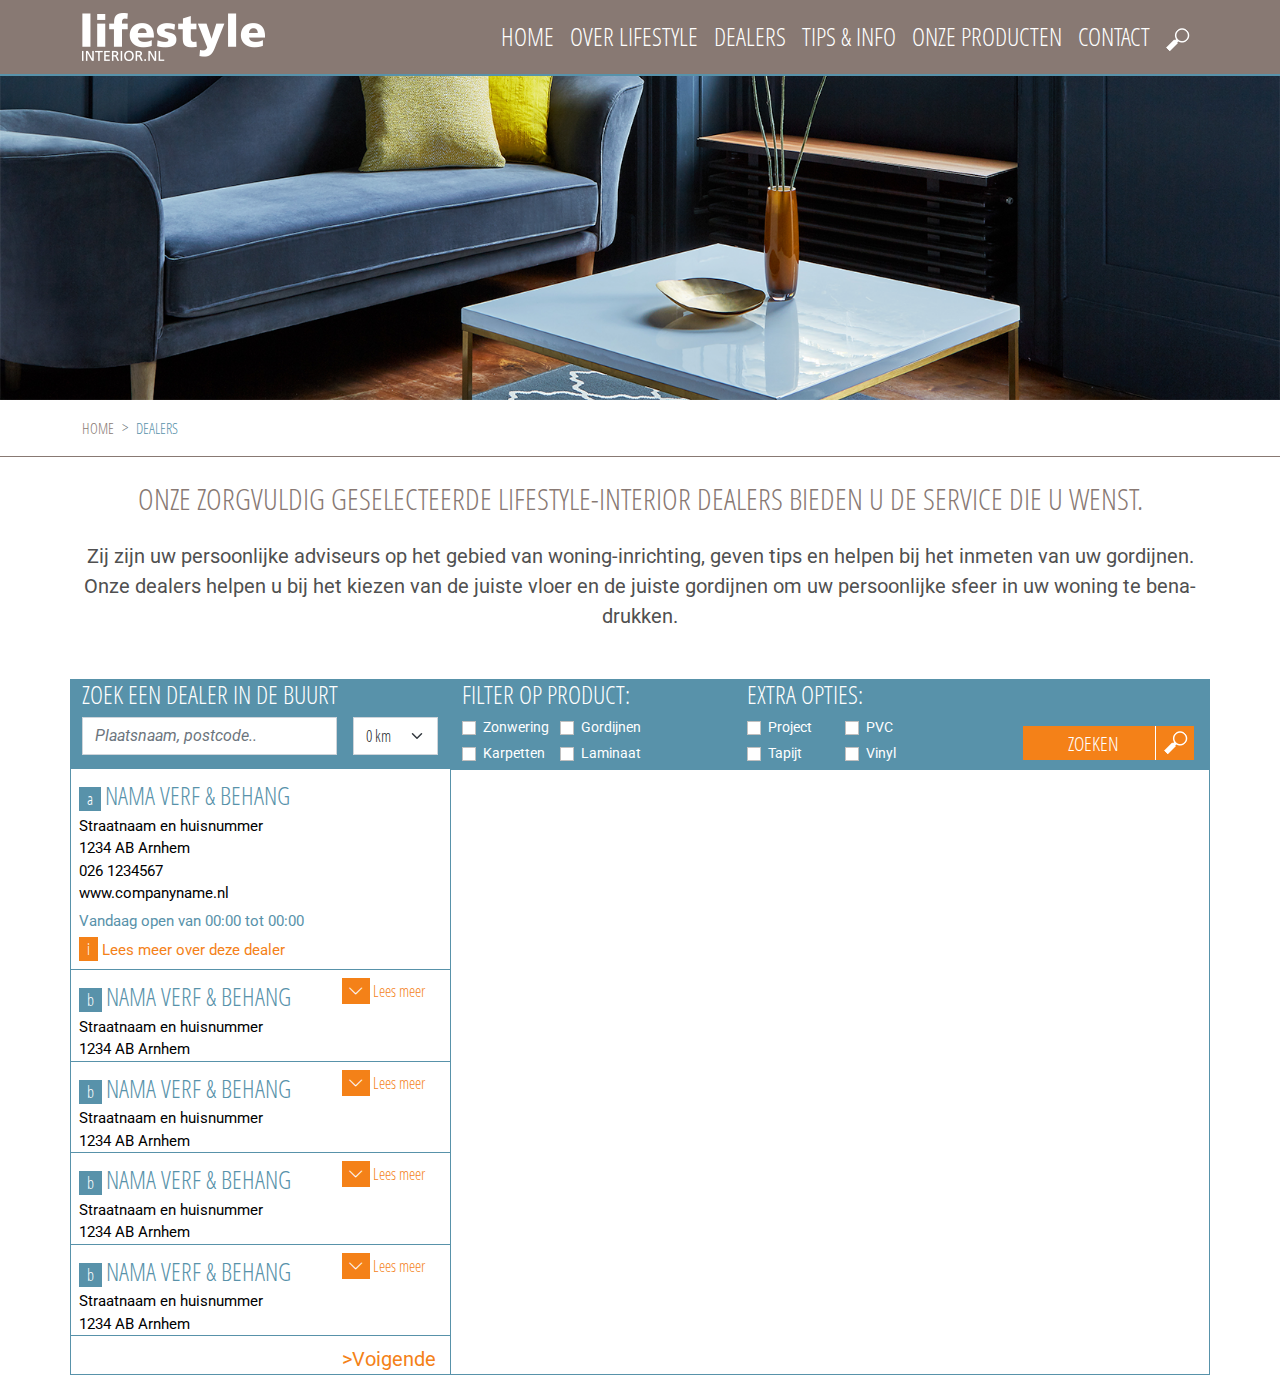
<file: zoekersultans.html>
<!DOCTYPE html>
<html lang="en">
<head>
  <title>Zoekersultans-page</title>
  <meta charset="utf-8">
  <meta name="viewport" content="width=device-width, initial-scale=1">
  <!-- Bootstrap CSS -->
  <link rel="stylesheet" href="https://cdn.jsdelivr.net/npm/bootstrap-icons@1.5.0/font/bootstrap-icons.css">
  <link href="./vendor/bootstrap/css/bootstrap.min.css" rel="stylesheet">
  <!-- Fonts CSS -->
  <link href="https://cdnjs.cloudflare.com/ajax/libs/font-awesome/5.13.0/css/all.min.css" rel="stylesheet">
  <link rel="stylesheet" href="./fonts/stylesheet.css">
  <link rel="stylesheet" href="https://cdnjs.cloudflare.com/ajax/libs/font-awesome/6.1.1/css/all.min.css" />
  <link rel="preconnect" href="https://fonts.googleapis.com">
  <link rel="preconnect" href="https://fonts.gstatic.com" crossorigin>
  <link href="https://fonts.googleapis.com/css2?family=Open+Sans:ital,wght@0,300;0,400;0,500;0,600;0,700;0,800;1,300;1,400;1,500;1,600;1,700;1,800&display=swap" rel="stylesheet">
  <link rel="preconnect" href="https://fonts.googleapis.com">
  <link rel="preconnect" href="https://fonts.gstatic.com" crossorigin>
  <link href="https://fonts.googleapis.com/css2?family=Montserrat:wght@400;500&family=Open+Sans:ital,wght@0,300;0,400;0,500;0,600;0,700;0,800;1,300;1,400;1,500;1,600;1,700;1,800&display=swap" rel="stylesheet">
  <link href="https://fonts.googleapis.com/css2?family=Roboto:wght@300&display=swap" rel="stylesheet">
  <link href="https://fonts.googleapis.com/css2?family=Roboto:ital,wght@1,300&display=swap" rel="stylesheet">
  <!-- Custom CSS -->
  <link rel="stylesheet" href="css/style.css">
</head>
<body>
<!--navbar-->
<header>
        <nav class="navbar navbar-expand-lg nav-two fixed-top">
              <div class="container">
                <a class="navbar-brand" href="#">
                  <img src="./img/logo-zoeken.png" class="img-fluid">
                </a>
                <button class="navbar-toggler" type="button" data-bs-toggle="collapse" data-bs-target="#collapsibleNavbar">
                  <i class="bi bi-list "></i>
                </button>
                <div class="collapse navbar-collapse flex-column align-items-end" id="collapsibleNavbar"> 
                  <ul class="navbar-nav">
                    <li class="nav-item"><a class="nav-link" href="#">HOME</a></li>
                    <li class="nav-item"><a class="nav-link" href="#about">OVER LIFESTYLE</a></li>
                    <li class="nav-item"><a class="nav-link" href="#referenties">DEALERS</a></li>
                    <li class="nav-item"><a class="nav-link" href="#contact">TIPS & INFO</a></li>
                    <li class="nav-item"><a class="nav-link" href="#contact">ONZE PRODUCTEN</a></li>
                    <li class="nav-item"><a class="nav-link" href="#contact">CONTACT</a></li>
                    <li class="nav-item"><a class="nav-link" href="#"> <img src="./img/navbar-magnifier.png" class="img-fluid"></a></li>
                  </ul>
                </div>
              </div>
        </nav>

<!--header-image-->
<div class="head-img-two">   
</div>
</header>

<!--breadcrumbs-->
<div class="pt-3  bottom-border">
    <div class="container ">
    <nav style="--bs-breadcrumb-divider: '>';" aria-label="breadcrumb">
        <ol class="breadcrumb">
          <li class="breadcrumb-item" ><a href="#" class="text-decoration-none" style="color: #887973;font-size: 15px;">HOME</a></li>
          <li class="breadcrumb-item"><a href="#" class="text-decoration-none" style="color: #5892aa;font-size: 15px;">DEALERS</a></li>
        </ol>
      </nav>
    </div>
</div>


<!--center-block-->

<div class="container mb-5">
    <h3 class="text-center text-uppercase mt-4" style="color:#887973;font-size:30px;">onze zorgvuldig geselecteerde lifestyle-interior dealers bieden u de service die u wenst. </h3>
    <p class="text-center mt-4" style="color:#505050;font-size:20px;font-family: Roboto;">Zij zijn uw persoonlijke adviseurs op het gebied 
      van woning-inrichting, geven tips en helpen bij het inmeten 
      van uw gordijnen. Onze dealers helpen u bij het kiezen van de 
      juiste vloer en de juiste gordijnen om uw persoonlijke sfeer in uw woning te bena-drukken. 

    </p>
</div>

<!--form-zoeken-->

  <div class="container zoeken-form">
    <div class="row justify-content-center">
     <div class="col-lg-12">
     <div class="row">
       <div class="col-lg-12">
         <div class="row">
           <div class="col-lg-4">
         <h3 class="text-uppercase pt-3 pt-lg-0" style="font-size: 25px;">Zoek een dealer in de buurt</h3>
         <div class="d-flex flex-coloumn grid-small">
         <input type="text" class="form-control rounded-0 Plaatsnaam " id="text"
                        placeholder="Plaatsnaam, postcode.." name="email" style="width: 569%;">
          <select class="form-select rounded-0  ms-lg-3 mt-3 mt-lg-0" aria-label="Default select example">
                            <option selected>0 km</option>
                            <option value="1">One</option>
                            <option value="2">Two</option>
                            <option value="3">Three</option>
                          </select>
         </div>
       </div>
       <div class="col-lg-3">
         <div class="d-flex justify-content-between mt-3 mt-lg-0">
            <h3 style="font-size: 25px;"> FILTER OP PRODUCT:</h3>
         </div>
       <div class="dealer-font-two d-lg-flex  mt-lg-0 mt-2">
        <div class="form-check">
          <input class="form-check-input rounded-0" type="checkbox" value="" id="flexCheckDefault">
          <label class="form-check-label" for="flexCheckDefault">
            Zonwering
          </label>
        </div>
        <div class="form-check">
          <input class="form-check-input rounded-0 " type="checkbox" value="" id="flexCheckDefault">
          <label class="form-check-label" for="flexCheckDefault">
            Gordijnen
          </label>
        </div>
        <div class="form-check">
          <input class="form-check-input rounded-0" type="checkbox" value="" id="flexCheckDefault">
          <label class="form-check-label" for="flexCheckDefault">
            Karpetten
          </label>
        </div>
        <div class="form-check">
          <input class="form-check-input rounded-0 " type="checkbox" value="" id="flexCheckDefault">
          <label class="form-check-label" for="flexCheckDefault">
            Laminaat
          </label>
        </div>
        </div>
       </div>
       <div class="col-lg-3">
        <div class="d-flex justify-content-between mt-3 mt-lg-0">
           <h3  style="font-size: 25px;"> EXTRA OPTIES: </h3>
        </div>
        <div class="dealer-font-two d-lg-flex  mt-lg-0 mt-2">
    
        <div class="form-check">
         
          <input class="form-check-input rounded-0" type="checkbox" value="" id="flexCheckDefault">
          <label class="form-check-label" for="flexCheckDefault">
            Project
          </label>
        </div>
        <div class="form-check">
          <input class="form-check-input rounded-0 " type="checkbox" value="" id="flexCheckDefault" >
          <label class="form-check-label" for="flexCheckDefault">
            PVC
          </label>
        </div>
        <div class="form-check">
         
          <input class="form-check-input rounded-0" type="checkbox" value="" id="flexCheckDefault">
          <label class="form-check-label" for="flexCheckDefault">
            Tapijt
          </label>
        </div>
        <div class="form-check">
          <input class="form-check-input rounded-0 " type="checkbox" value="" id="flexCheckDefault">
          <label class="form-check-label" for="flexCheckDefault">
            Vinyl
          </label>
        </div>
      </div>
       </div>
       <div class="col-lg-2 ">
        <div class="small-device mt-3 mb-3 mt-lg-0 mb-lg-0">
          <button type="button" class="ps-0" id="zook-zoeken-grid-two"><span class="d-block text-center w-100">ZOEKEN</span><img src="./img/magnify.png" class="img-fluid"></button>
        </div>
       </div>
     </div>
    </div>
  </div>
     </div>
    </div>
  
 </div>


<!--map-block-->

<div class="container mb-4 "> 
<div class="row " >
    <div class="col-lg-4 p-lg-0">
      <ul class="list-unstyled mb-0">
      <div class=" ps-2 pt-2 pb-2" style="border-left:1px solid #5892aa;border-bottom:1px solid #5892aa;">
        <button type="button" class="a-btn">a</button>&nbsp;<span style="color: #5892aa;font-size: 25px;">NAMA VERF & BEHANG</span>
        <p style="color: #000;font-size: 15px;font-family: Roboto;">Straatnaam en huisnummer<br>
            1234 AB Arnhem<br>
           <a href="tel:026 1234567" class="text-decoration-none" style="color: #000;"> 026 1234567</a><br>
            <a href="#" class="text-decoration-none" style="color: #000;">www.companyname.nl</a><br>
            <p style="color: #5892aa;font-size: 15px;font-family: Roboto;line-height: 0%;">Vandaag open van 00:00 tot 00:00</p></p>
            <button type="button" class="i-btn">i</button>&nbsp;<span style="color: #f48118;font-size:15px; font-family:Roboto;">Lees meer over deze dealer</span>
          </div>
    <div class=" ps-2 pt-2" style="border-left:1px solid #5892aa;border-bottom:1px solid #5892aa;">

      <div class="row">
        <div class="col-lg-8">
        <button type="button" class="b-btn">b</button>&nbsp;<span style="color: #5892aa;font-size: 25px;">NAMA VERF & BEHANG</span>
        <li style="color: #000;font-size: 15px;font-family: Roboto;">Straatnaam en huisnummer</li>
        <li style="color: #000;font-size: 15px;font-family: Roboto;">1234 AB Arnhem</li>
          <div id="demo" class="collapse" >
           <li> <a href="tel:026 1234567" class="text-decoration-none" style="color: #000;"> 026 1234567</a></li>
           <li><a href="#" class="text-decoration-none" style="color: #000;">www.companyname.nl</a></li>
            <li style="color: #5892aa;font-size: 15px;font-family: Roboto;">Vandaag open van 00:00 tot 00:00</li>
            <button type="button" class="accordn-i-btn mb-3">i</button>&nbsp;<span style="color: #f48118;font-size:15px; font-family:Roboto;">Lees meer over dealer</span>
          </div>
           </div>
        <div class="col-lg-4 mb-2 mb-lg-0">
          
           <button class="button-accordn rounded-0 collapsed" type="button" data-bs-toggle="collapse" data-bs-target="#demo" ><i class="bi bi-chevron-down"></i></button>
           <span style="color:#f48118;">Lees meer</span>
        </div>
     
    </div>
    </div>

       
  
    <div class=" ps-2 pt-2" style="border-left:1px solid #5892aa;border-bottom:1px solid #5892aa;">

      <div class="row">
        <div class="col-lg-8">
        <button type="button" class="b-btn">b</button>&nbsp;<span style="color: #5892aa;font-size: 25px;">NAMA VERF & BEHANG</span>
        <li style="color: #000;font-size: 15px;font-family: Roboto;">Straatnaam en huisnummer</li>
        <li style="color: #000;font-size: 15px;font-family: Roboto;">1234 AB Arnhem</li>
          <div id="demo-1" class="collapse" >
           <li> <a href="tel:026 1234567" class="text-decoration-none" style="color: #000;"> 026 1234567</a></li>
           <li><a href="#" class="text-decoration-none" style="color: #000;">www.companyname.nl</a></li>
            <li style="color: #5892aa;font-size: 15px;font-family: Roboto;">Vandaag open van 00:00 tot 00:00</li>
            <button type="button" class="accordn-i-btn mb-3">i</button>&nbsp;<span style="color: #f48118;font-size:15px; font-family:Roboto;">Lees meer over dealer</span>
          </div>
           </div>
        <div class="col-lg-4 mb-2 mb-lg-0">
          
           <button class="button-accordn rounded-0 collapsed" type="button" data-bs-toggle="collapse" data-bs-target="#demo-1" ><i class="bi bi-chevron-down"></i></button>
           <span style="color:#f48118;">Lees meer</span>
        </div>
     
    </div>
    </div>

    <div class=" ps-2 pt-2" style="border-left:1px solid #5892aa;border-bottom:1px solid #5892aa;">

      <div class="row">
        <div class="col-lg-8">
        <button type="button" class="b-btn">b</button>&nbsp;<span style="color: #5892aa;font-size: 25px;">NAMA VERF & BEHANG</span>
        <li style="color: #000;font-size: 15px;font-family: Roboto;">Straatnaam en huisnummer</li>
        <li style="color: #000;font-size: 15px;font-family: Roboto;">1234 AB Arnhem</li>
          <div id="demo-2" class="collapse" >
           <li> <a href="tel:026 1234567" class="text-decoration-none" style="color: #000;"> 026 1234567</a></li>
           <li><a href="#" class="text-decoration-none" style="color: #000;">www.companyname.nl</a></li>
            <li style="color: #5892aa;font-size: 15px;font-family: Roboto;">Vandaag open van 00:00 tot 00:00</li>
            <button type="button" class="accordn-i-btn mb-3">i</button>&nbsp;<span style="color: #f48118;font-size:15px; font-family:Roboto;">Lees meer over dealer</span>
          </div>
           </div>
        <div class="col-lg-4 mb-2 mb-lg-0">
          
           <button class="button-accordn rounded-0 collapsed" type="button" data-bs-toggle="collapse" data-bs-target="#demo-2" ><i class="bi bi-chevron-down"></i></button>
           <span style="color:#f48118;">Lees meer</span>
        </div>
     
    </div>
    </div>
    <div class=" ps-2 pt-2" style="border-left:1px solid #5892aa;border-bottom:1px solid #5892aa;">

      <div class="row">
        <div class="col-lg-8">
        <button type="button" class="b-btn">b</button>&nbsp;<span style="color: #5892aa;font-size: 25px;">NAMA VERF & BEHANG</span>
        <li style="color: #000;font-size: 15px;font-family: Roboto;">Straatnaam en huisnummer</li>
        <li style="color: #000;font-size: 15px;font-family: Roboto;">1234 AB Arnhem</li>
          <div id="demo-3" class="collapse" >
           <li> <a href="tel:026 1234567" class="text-decoration-none" style="color: #000;"> 026 1234567</a></li>
           <li><a href="#" class="text-decoration-none" style="color: #000;">www.companyname.nl</a></li>
            <li style="color: #5892aa;font-size: 15px;font-family: Roboto;">Vandaag open van 00:00 tot 00:00</li>
            <button type="button" class="accordn-i-btn mb-3">i</button>&nbsp;<span style="color: #f48118;font-size:15px; font-family:Roboto;">Lees meer over dealer</span>
          </div>
           </div>
        <div class="col-lg-4 mb-2 mb-lg-0">
          
           <button class="button-accordn rounded-0 collapsed" type="button" data-bs-toggle="collapse" data-bs-target="#demo-3" ><i class="bi bi-chevron-down"></i></button>
           <span style="color:#f48118;">Lees meer</span>
        </div>
     
    </div>
    </div>

    <div class=" ps-2 pt-2" style="border-left:1px solid #5892aa;border-bottom:1px solid #5892aa;">

      <div class="row">
        <div class="col-lg-8">
        </div>
        <div class="col-lg-4 mb-2 mb-lg-0">
          
          <a href="#" id="next-btn" style="color: #f48118;font-size:20px;font-family: Roboto;text-decoration: none;">&gt;Voigende</a>
        </div>
     
    </div>
    </div>
    </div> 
  </ul>


    <div class="col-lg-8 p-0 mt-4 mt-lg-0" style="border: 1px solid #5892aa;">
        <div class="map-responsive " id="map">
            <iframe src="https://www.google.com/maps/embed?pb=!1m14!1m12!1m3!1d1254273.4422079206!2d3.8501182882170952!3d52.120626133039444!2m3!1f0!2f0!3f0!3m2!1i1024!2i768!4f13.1!5e0!3m2!1sen!2sin!4v1651471208088!5m2!1sen!2sin"  style="border:0" width="600" height="450" frameborder="0" style="border:0" allowfullscreen></iframe>
          </div>
    </div>
</div>
</div>
 <!-- scripts -->
<script src="./js/jquery.min.js"> </script>
<script src="./vendor/bootstrap/js/bootstrap.min.js"></script>
<script src="https://cdnjs.cloudflare.com/ajax/libs/OwlCarousel2/2.3.4/owl.carousel.min.js"></script>
<script>
  $(document).ready(function () {
    $("ul.navbar-nav > li").click(function (e) {
      $("ul.navbar-nav > li").removeClass("active");
      $(this).addClass("active");
    });
  });
</script>
</body>
</html>
</file>
<file: fonts/stylesheet.css>
@font-face {
    font-family: 'Open Sans Condensed';
    src: url('OpenSansCondensed-LightItalic.eot');
    src: url('OpenSansCondensed-LightItalic.eot?#iefix') format('embedded-opentype'),
        url('OpenSansCondensed-LightItalic.woff2') format('woff2'),
        url('OpenSansCondensed-LightItalic.woff') format('woff'),
        url('OpenSansCondensed-LightItalic.svg#OpenSansCondensed-LightItalic') format('svg');
    font-weight: 300;
    font-style: italic;
    font-display: swap;
}

@font-face {
    font-family: 'Open Sans Condensed';
    src: url('OpenSansCondensed-Light.eot');
    src: url('OpenSansCondensed-Light.eot?#iefix') format('embedded-opentype'),
        url('OpenSansCondensed-Light.woff2') format('woff2'),
        url('OpenSansCondensed-Light.woff') format('woff'),
        url('OpenSansCondensed-Light.svg#OpenSansCondensed-Light') format('svg');
    font-weight: 300;
    font-style: normal;
    font-display: swap;
}

@font-face {
    font-family: 'Open Sans Condensed';
    src: url('OpenSansCondensed-Bold.eot');
    src: url('OpenSansCondensed-Bold.eot?#iefix') format('embedded-opentype'),
        url('OpenSansCondensed-Bold.woff2') format('woff2'),
        url('OpenSansCondensed-Bold.woff') format('woff'),
        url('OpenSansCondensed-Bold.svg#OpenSansCondensed-Bold') format('svg');
    font-weight: bold;
    font-style: normal;
    font-display: swap;
}
</file>
<file: css/style.css>
body {
    font-family: 'Open Sans Condensed';
    color: #fff;
}

/*home-page-start*/
/*navbar*/
.nav-one { 
    background: rgba(0,0,0,0.6);
    border-bottom: 2px solid #5892aa;
}
.navbar-brand {
    width: 20%;
}
.nav-item a,.nav-item a:hover,.nav-item a:focus{
    color: #fff;
    font-size: 25px;  
}
.navbar-toggler {
    color: #fff;
    border: 1px solid #fff;
}
.contact-list li {
    font-size: 20px;   
}

#zook-nav{
    background-color: #5892aa;
    height: 34px;
    color: #fff;
    font-size: clamp(15px, calc(0.9375rem + ((1vw - 3.2px) * 0.5625)), 24px);
    min-height: 0vw;
    display: flex;
    align-items: center;
    position: relative;
    border: 0;
    width: 100%;
    justify-content: space-between;
    top: 6px;
}
#zook-nav::after {
    content: "";
    display: inline-block;
    width: 1px;
    position: absolute;
    height: 100%;
    right: 38px;
    background-color: #fff;
}





/*carousel*/
.head-img {
    background-image: url(../img/headerimage.png);
    background-repeat: no-repeat ;
    background-size: cover;
    min-height: 600px;
    position: relative;
    z-index: 1;
    justify-content: center;
    align-items: center;   
}
.head-img:before {
    content: "";
    position: absolute;
    top: 0;
    bottom: 0;
    left: 0;
    right: 0;
    background: rgba(0, 0, 0, 0.1) url(../img/Layer-11.png);
    opacity: 0.5;
    z-index: -1;
}
.carousel-inner {
     min-height: 100px;
     overflow:unset;
}
.carousel-caption {
     color: #fff;
     top: 0;
}
.carousel-control-prev-icon,.carousel-control-next-icon{
    height: 100%;
    width: 40%;
}
/*form*/

.layout-form {
     background-color: #958180;
     font-size: 25px;
}
.dealer-font {
     font-size: 14px;
     font-family: Roboto;
     flex-wrap: wrap;
}
.dealer-font .form-check {
    flex: 1 0 25%;
    max-width: calc(25% - 0px);
}
.Plaatsnaam {
     font-family: Roboto;
     font-style: italic;
}
.btn-1 {
     background-color: #5892aa;
     color: #fff;
     border: 0;
}
.form-title {
    background-color: #958180;
    padding: 0px 14px;
    font-size: 25px;
    margin: 0px;
}
/*first-owl-carousel*/
.owl-text-overlay {
    position: absolute;
    padding: 3px 0px 0px 6px;
    width: 65%;
    top: 82%;
    transform: translateY(-50%);
    left: 10px;
    color: #fff;
    background-color: #958180;
    text-transform: uppercase;
}
.wrapper .owl-nav {
    color: #887973;
    position: absolute;
    top: 46px;
    left: 0;
    right: 0;
}
.owl-nav button.owl-prev, .owl-nav button.owl-next {
    position: absolute;
}
.owl-prev {
    left: -40px;
}
.owl-next {
    right: -40px;
}
h2.owl-title {
    font-size: 20px;
    font-family: Roboto ;
}
/*border-box*/
.box-1 {
     color: #887973;
     text-transform: uppercase;
     text-align: center;
     border: 2px solid #887973;
     width: 300px;
}
.box-0 {
     display: flex;
     text-align: center;
     justify-content: center;
}
.box-0 {
    position: relative;
    
}
  .box-0::before {
    z-index: 0;
    content:'';
    background-color: #887973;
    width: 39%;
    height: 3px;
    left: 0px;
    margin-top: 26px;
}
.box-0::after {
    z-index: 1;
    content:'';
    background-color: #887973;
    width: 39%;
    height: 3px;
    right: 0px;
    margin-top: 26px;
}
/*large-grid*/
.text-overlay {
    position: absolute;
    bottom: 100px;
    left: 0px;
    color: #fff;
    background-color: #958180;
    font-size: clamp(24px, calc(1.5rem + ((1vw - 3.2px) * 1.625)), 50px);
     padding: 0.5rem 1rem;
}
.btn {
    position: relative;
    bottom: 90px;
    left: 10px;
    color: #fff;
    background-color: #5892aa;
    font-size: clamp(24px, calc(1.5rem + ((1vw - 3.2px) * 0.375)), 30px);
    min-height: 0vw;
}
.btn:hover{
    color: #fff;
}
.text-img {
    position: absolute;
    bottom: 70px;
    left: 0px;
    color: #fff;
    background-color: #958180;
    font-size: clamp(15px, calc(0.9375rem + ((1vw - 3.2px) * 0.5625)), 24px);
    min-height: 0vw;
    padding: 5px 10px;
}
.btn-2 {
    position: absolute;
    bottom: 15px;
    left: 10px;
    color: #fff;
    background-color: #5892aa;
    font-size: clamp(24px, calc(1.5rem + ((1vw - 3.2px) * 0.375)), 30px);
    min-height: 0vw;
    border: 0;   
   
}
    /*second text box*/
.text-wrap {
    color: #887973;
    font-size: 30px;
    text-align: center;
    font-family: Roboto Regular;
}
.text-wrap-2 {
    color: #434343;
    font-size: 20px;
    text-align: center;
    font-family: Roboto Regular;
}
/*three-images*/
.text-col {
    color: #434343;
    font-family: Roboto Regular;
    font-size: 20px;
    text-align: center;
}
.text-over-two {    
    position: absolute;
    bottom: 20px;
    left: 0px;
    color: #fff;
    background-color: #958180;
    font-size: clamp(24px, calc(1.5rem + ((1vw - 3.2px) * 1.625)), 50px);
    padding: 0.5rem 1rem;
}
.wrapper-2 .owl-nav {
    color: #887973;
    position: absolute;
    top: 46px;
    left: 0;
    right: 0;
}
/*first-footer*/
.footer {
    background-color: #887973;
    margin-top: 105px;
    border-bottom: 1px solid #fff;
}
/*footer-box*/
.footerbox-bg {
    background-color: #958180;
}
#zook-1 {
    background-color: #5892aa;
    height: 35px;
    color: #fff;
    font-size: clamp(15px, calc(0.9375rem + ((1vw - 3.2px) * 0.5625)), 24px);
    min-height: 0vw;
    display: flex;
    align-items: center;
    position: relative;
    border: 0;
    width: 60%;
    justify-content: space-between;
}
#zook-1::after {
    content: "";
    display: inline-block;
    width: 1px;
    position: absolute;
    height: 100%;
    right: 28px;
    background-color: #fff;
}
/*footer-row-2*/
#zook-2 {
    background-color: #5892aa;
    height: 35px;
    color: #fff;
    font-size: 25px;
    display: flex;
    align-items: center;
    position: relative;
    border: 0;
    padding: 15px 10px 15px;
    justify-content: space-between;
}
#zook-2::after {
    content: "";
    display: inline-block;
    width: 1px;
    position: absolute;
    height: 100%;
    right: 44px;
    background-color: #fff;
}
.owl-carousel .owl-stage {
    display: flex;
    align-items: center;
}
@media (min-width:992px){
    .customer {
        width: 80%;
    }
}
@media (min-width:768px){
.mt-n10 {
    margin-top: -6rem;
}
.mt-n5 {
    margin-top: -3rem;
}
}
@media (max-width:767px){
.mt-n10 {
        margin-top: 6rem; 
    }
}
/*footer-last*/
.bottom-footer {
    background-color: #958180;
}

.lit,.lit a{
    list-style: none;
    color: #fff;
    font-family: Roboto;
    text-decoration: none;
}
/*home-page-closed*/

/*Dealer-grid-page*/
.nav-two {
    background-color: #887973;  
    border-bottom: 2px solid #5892aa;
}


.head-img-two {
    background-image: url(../img/ARENA-VELLUM-WHITE-SP-OPT2-09.png);
    background-repeat: no-repeat ;
    background-size: cover;
    min-height: 400px;
    background-position: bottom;
    position: relative;
    text-align: left;
    color: #fff;
}
/*form-dealer*/
.form-content {
   position: absolute;
   top: 68%;
   width: 71%;
   left: 14%;
  
}
.form-title-dealer {
    background-color: #5892aa;
    padding: 0px 14px;
    font-size: 25px;
    margin: 0px;
    
}
.layout-form-dealer {
    background-color: #5892aa;
    font-size: 25px;
  
}

#dealer-zook {
    background-color: #f48118;
    height: 43px;
    color: #fff;
    font-size: 25px;
    display: flex;
    align-items: center;
    position: relative;
    border: 0;
    padding: 13px 12px 12px 16px;
    justify-content: space-between;
}
#dealer-zook::after {
    content: "";
    display: inline-block;
    width: 1px;
    position: absolute;
    height: 100%;
    right: 44px;
    background-color: #fff;
}

.dealer-font-two {
    font-size: 14px;
    font-family: Roboto;
    flex-wrap: wrap;
  
}
.dealer-font-two .form-check {
   flex: 1 0 25%;
   max-width: calc(25% - 0px);
}
#zook-nav-two{
    background-color: #f48118;
    height: 34px;
    color: #fff;
    font-size: clamp(15px, calc(0.9375rem + ((1vw - 3.2px) * 0.5625)), 24px);
    min-height: 0vw;
    display: flex;
    align-items: center;
    position: relative;
    border: 0;
    width: 103%;
    justify-content: space-between;
    top: 6px;
    left: -9px;
}
#zook-nav-two::after {
    content: "";
    display: inline-block;
    width: 1px;
    position: absolute;
    height: 100%;
    right: 38px;
    background-color: #fff;
}

/*bread-crumbs*/
.bottom-border {
    border-bottom: 1px solid #887973;
}

@media (max-width:991px){
    .crumb-dealer {
        margin-top: 18rem;
    }
}
/*columns*/
/*nama block*/
.nama-list {
   font-family: Roboto;
   list-style: none;
}
.link-btn {
    background-color: #f48118;
    color: #fff;
    font-size: 15px;
    border: none;
}

.button-wrapper {
	display: flex;
    flex-flow: column wrap;
	justify-content: space-between;
}
@media (min-width: 520px) {
    .button-wrapper {
      align-items: center;
      flex-flow: row wrap;
     margin-top: 10px;
    }
}
.button-wrapper{
	margin: 20px 0px;
}

 .icon-wrapper {
	display: flex;
   margin: 0px 26px 10px 2px;
	justify-content: space-between;
}


/*blog-page*/
.img-blog-btn {
    position: relative;
    bottom: 65px;
    left: 10px;
    color: #fff;
    background-color: #5892aa;
    font-size: clamp(24px, calc(1.5rem + ((1vw - 3.2px) * 0.375)), 30px);
    min-height: 0vw;
    border: 0;
}

/*producten-grid-page*/

.btn-producten {
    position: absolute;
    bottom: 9px;
    left: 10px;
    color: #fff;
    background-color: #5892aa;
    font-size: clamp(20px, calc(1.25rem + ((1vw - 3.2px) * 0.25)), 24px);
    min-height: 0vw;
    width: 136px;
    text-align: left;
    border: 0; 
}
/*producten-sub-grid-page*/
.btn-pro-sub {
    position: absolute;
    bottom: 9px;
    left: 5px;
    color: #fff;
    background-color: #5892aa;
    font-size: clamp(24px, calc(1.5rem + ((1vw - 3.2px) * -0.25)), 20px);
    min-height: 0vw;
    width: 136px;
    text-align: left;
    border: 0;
}
/*product-detail-page*/
.card {
   border: 1px solid #5892aa;
   border-radius: 0;
   border-bottom: 0;
   
}
.card-top-border {
    position: relative;
}
.card-top-border::after {
    content: '';
    position: absolute;
    background-color: #5892aa;
    width: 90%;
    height: 1px;
    bottom: 71px;
    left: 33px;    
}

#zook-nav-three{
    background-color: #f48118;
    height: 45px;
    color: #fff;
    font-size: clamp(15px, calc(0.9375rem + ((1vw - 3.2px) * 0.3125)), 20px);
    min-height: 0vw;
    display: flex;
    align-items: center;
    position: relative;
    border: 0;
    width: 105%;
    justify-content: space-between;;
    top: 16px;
}
#zook-nav-three::after {
    content: "";
    display: inline-block;
    width: 1px;
    position: absolute;
    height: 100%;
    right: 38px;
    background-color: #fff;
}

#zook-btn-one{
    background-color: #5892aa;
    height: 42px;
    color: #fff;
    font-size: clamp(15px, calc(0.9375rem + ((1vw - 3.2px) * 0.5625)), 24px);
    min-height: 0vw;
    display: flex;
    align-items: center;
    position: absolute;
    border: 0;
    width: 41%;
    bottom: 9px;
    left: 10px;
   
}
#zook-btn-two{
    background-color: #f48118;
    height: 42px;
    color: #fff;
    font-size: clamp(15px, calc(0.9375rem + ((1vw - 3.2px) * 0.5625)), 24px);
    min-height: 0vw;
    display: flex;
    flex-direction: row;
    align-items: center;
    position: absolute;
    border: 0;
    width: 12%;
    bottom: 9px;
    right: 10px;
    justify-content: center;
}
.card-top-border-two {
    position: relative;
}
.card-top-border-two::after {
    content: '';
    position: absolute;
    background-color: #5892aa;
    width: 90%;
    height: 1px;
    bottom: 112px;
    left: 33px;    
}
@media (max-width:767px){
    .mt-n20 {
        margin-top: 0rem;
    }
   
}
@media (min-width:768px){
    .mt-n20 {
        margin-top: 0rem;
    }
   
}
@media (min-width:991px){
    .mt-n20 {
        margin-top: -3rem;
    }
   
}
@media (max-width:767px){
    #zook-nav-three{
      width:103%;
      justify-content: space-between;
     
    }
   
}
.pagination {
    justify-content: center;
   display: flex;

}
.pagination a {
    color: #5892aa;
    padding: 0px 16px;
    text-decoration: none;
    
}
.pagination a.active{
color: #f48118;
}
#next,#prev {
    background-color: #f48118;
    color: #fff;
}

/*goeken-grid*/

.zoeken-form {
background-color: #5892aa;
}
 
@media (max-width:991px){
    .grid-small {
        flex-wrap: wrap;
      
    }
   
}


#zook-zoeken-grid {
    background-color: #f48118;
    height: 34px;
    color: #fff;
    font-size: clamp(15px, calc(0.9375rem + ((1vw - 3.2px) * 0.5625)), 24px);
    min-height: 0vw;
    display: flex;
    align-items: center;
    position: relative;
    border: 0;
    width: 103%;
    justify-content: space-between;
    bottom: -47px;
    left: -9px;
}

#zook-zoeken-grid ::after {
    content: "";
    display: inline-block;
    width: 1px;
    position: absolute;
    height: 100%;
    right: 38px;
    background-color: #fff;
}
.dealer-font-two .form-check {
    flex: 1 0 34%;
    max-width: calc(25% - -33px);
}
#zook-zoeken-grid-two {
    background-color: #f48118;
    height: 34px;
    color: #fff;
    font-size: clamp(15px, calc(0.9375rem + ((1vw - 3.2px) * 0.5625)), 24px);
    min-height: 0vw;
    display: flex;
    align-items: center;
    position: relative;
    border: 0;
    width: 103%;
    justify-content: space-between;
    bottom: -47px;
    left: -9px;
}
#zook-zoeken-grid-two::after {
    content: "";
    display: inline-block;
    width: 1px;
    position: absolute;
    height: 100%;
    right: 38px;
    background-color: #fff;
}

@media (max-width:520px){
    .small-device{
        width: 97%;
        bottom: 50px;
        left: 9px;
        position: relative;
    }
   
}

@media (max-width:991px){
    .small-device{
        width: 97%;
        bottom: 50px;
        left: 9px;
        position: relative;
    }
   
}
.map-responsive{
   overflow:hidden;
   padding-bottom:56.25%;
   position:relative;
   height:0;
}

.map-responsive iframe{
  left:0;
  top:0;
  height:100%;
  width:100%;
  position:absolute;
}
#map {
    height: 100%;
  }

.i-btn {
    background-color: #f48118;
    color: #fff;
    border: 0;
    padding: 0px 8px 0px 8px;
}
.a-btn {
    background-color: #5892aa;
    color: #fff;
    border: 0;
    padding: 0px 8px 0px 8px;
}
.b-btn {
    background-color: #5892aa;
    color: #fff;
    border: 0;
    padding: 0px 8px 0px 8px;
}
.box-inner {
    display: flex;
    justify-content:space-between;
   
}

.button-accordn {
  
    color: #fff;
    background-color: #f48118;
    border: 0;
   
}

.accordion-item {
    border: none;
}
.accordn-i-btn {
    background-color: #f48118;
    color: #fff;
    border: 0;
    padding: 0px 8px 0px 8px;
}
.accordion-body {
     padding: 1rem 0.25rem;
}
</file>
